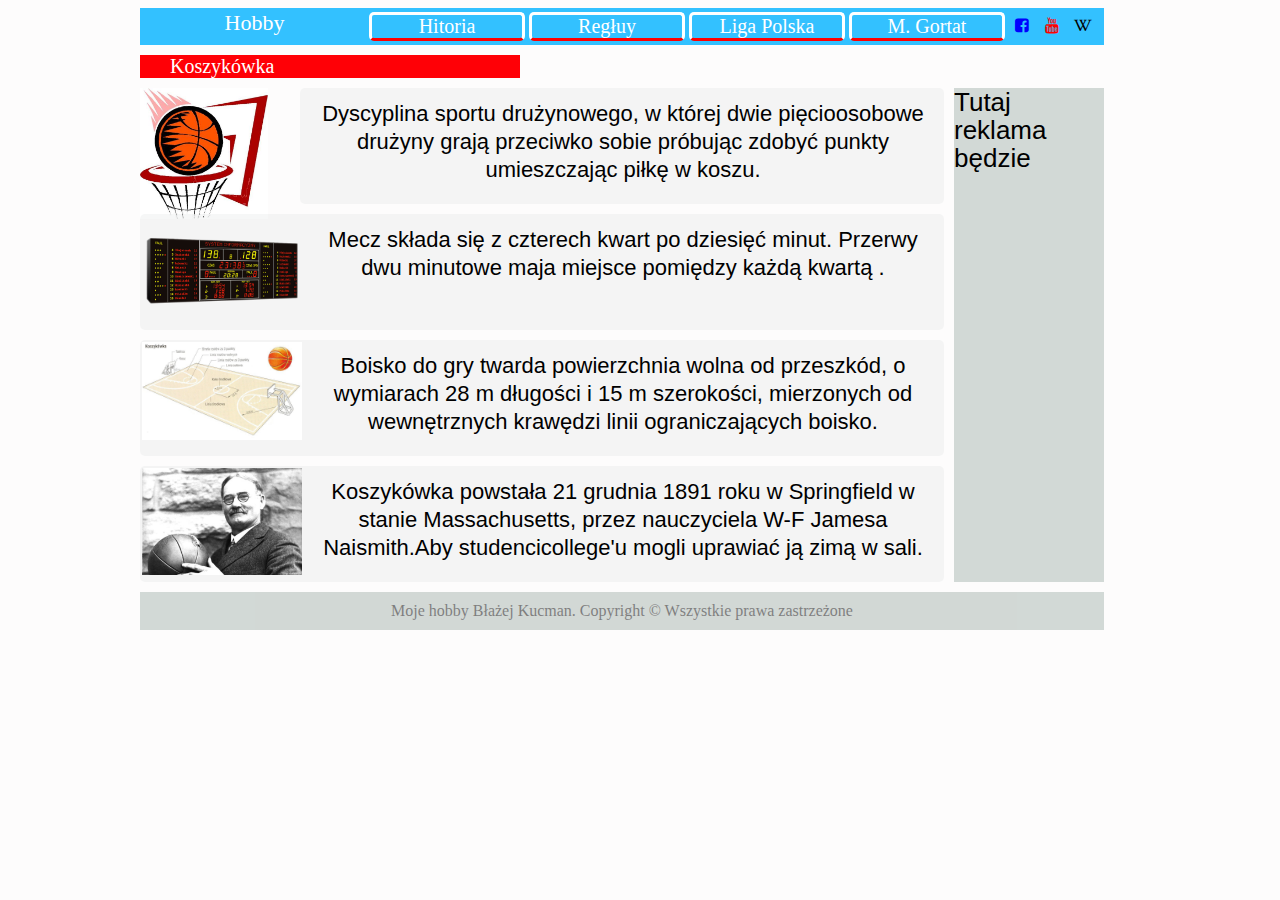
<file: index.html>
<!DOCTYPE HTML>

<html lang="pl">
<head>
	<meta charset="utf-8"/> 
	<title>Hobby</title>
	<meta name="description" content="Moje hobby to Koszykówko i po krótce przedsrawię tą dyscyplinę" />
	<meta name="keywords" content="hobby,koszykówkaa,piłka,koszykarz"/>
	<meta http-equiv="X-UA-Compatible" content="IE=edge,chrome=1"/>
	<meta name="author" content="Błażej Kucman" />
	<link rel="Shortcut icon" href="ikona.jpg">
	<link rel="stylesheet" href="style.css" type="text/css" />
	<link rel="stylesheet" href="css/fontello.css" type="text/css" />
</head>
<body>
<div class="main">
	<div class="naglowek">
		<div id="logo"><a href="index.html">Hobby</a></div>
		<div><a  href="historia.html" class="wybor15" ><p class="wybor">Hitoria</p></a></div>
		<div><a  href="reguly.html" class="wybor15" ><p class="wybor">Regłuy</p></a></div>
		<div><a  href="ligapl.html" class="wybor15" ><p class="wybor">Liga Polska</p></a></div>
		<div><a  href="gortat.html" class="wybor15" ><p class="wybor">M. Gortat</p></a></div>
		<div class="ikona"><a href="https://www.facebook.com/plksa"  target="_blank" ><i class="icon-facebook-squared"></i></a></div>
		<div class="ikona"><a href="https://www.youtube.com/watch?v=aAdioIs17LM" target="_blank" ><i class="icon-youtube"></i></a></div>
		<div class="ikona"><a href="https://pl.wikipedia.org/wiki/Koszyk%C3%B3wka" target="_blank" ><i class="icon-wikipedia"></i></a> </div>
		<div style="clear: both"></div>
	</div>
	
	<div class="pasek">Koszykówka </div>
	
	<div id="reklama">
	<div class="rektxt">Tutaj reklama będzie 
	</div>
	</div>
	
	<div id="opsiy">
	 <div class="zdjecie"><img src="kosz.jpg" width="80%" alt="Kosz"></div>
		<div id="opis">
		 
		  <div class="tekst">
			Dyscyplina sportu drużynowego, w której dwie pięcioosobowe drużyny grają przeciwko sobie próbując zdobyć punkty umieszczając piłkę w koszu.
			</div>
	
		</div>
	
		<div class="opis1">
		  <div class="zdjecie1"><img src="tab2.png" width="100%" alt="Tablica"></div>
		  <div class="tekst">
			Mecz składa się z czterech kwart po dziesięć minut.
			Przerwy dwu minutowe maja miejsce pomiędzy każdą kwartą .
			</div>
			
		</div>
	
		
		<div class="opis1">
		  <div class="zdjecie1"><img src="boisko.jpg" width="100%" alt="Boisko"></div>
		  <div class="tekst">
			Boisko do gry twarda powierzchnia wolna od przeszkód, o wymiarach 28 m długości i 15 m szerokości, mierzonych od wewnętrznych krawędzi linii ograniczających boisko.
			</div>
			
		</div>
		
		<div class="opis1">
		  <div class="zdjecie1"><img src="james1.jpg" width="100%" title="James Naismith" alt="James Naismith"></div>
		  <div class="tekst">
			Koszykówka powstała 21 grudnia 1891 roku w Springfield w stanie Massachusetts, przez nauczyciela W-F Jamesa Naismith.Aby studencicollege'u mogli uprawiać ją zimą w sali.
			</div>
		</div>

	</div>
	<div style="clear: both"></div>
	<div class="fot">
	Moje hobby Błażej Kucman. Copyright © Wszystkie prawa zastrzeżone
	</div>

</div>
</body>

</html>
</file>
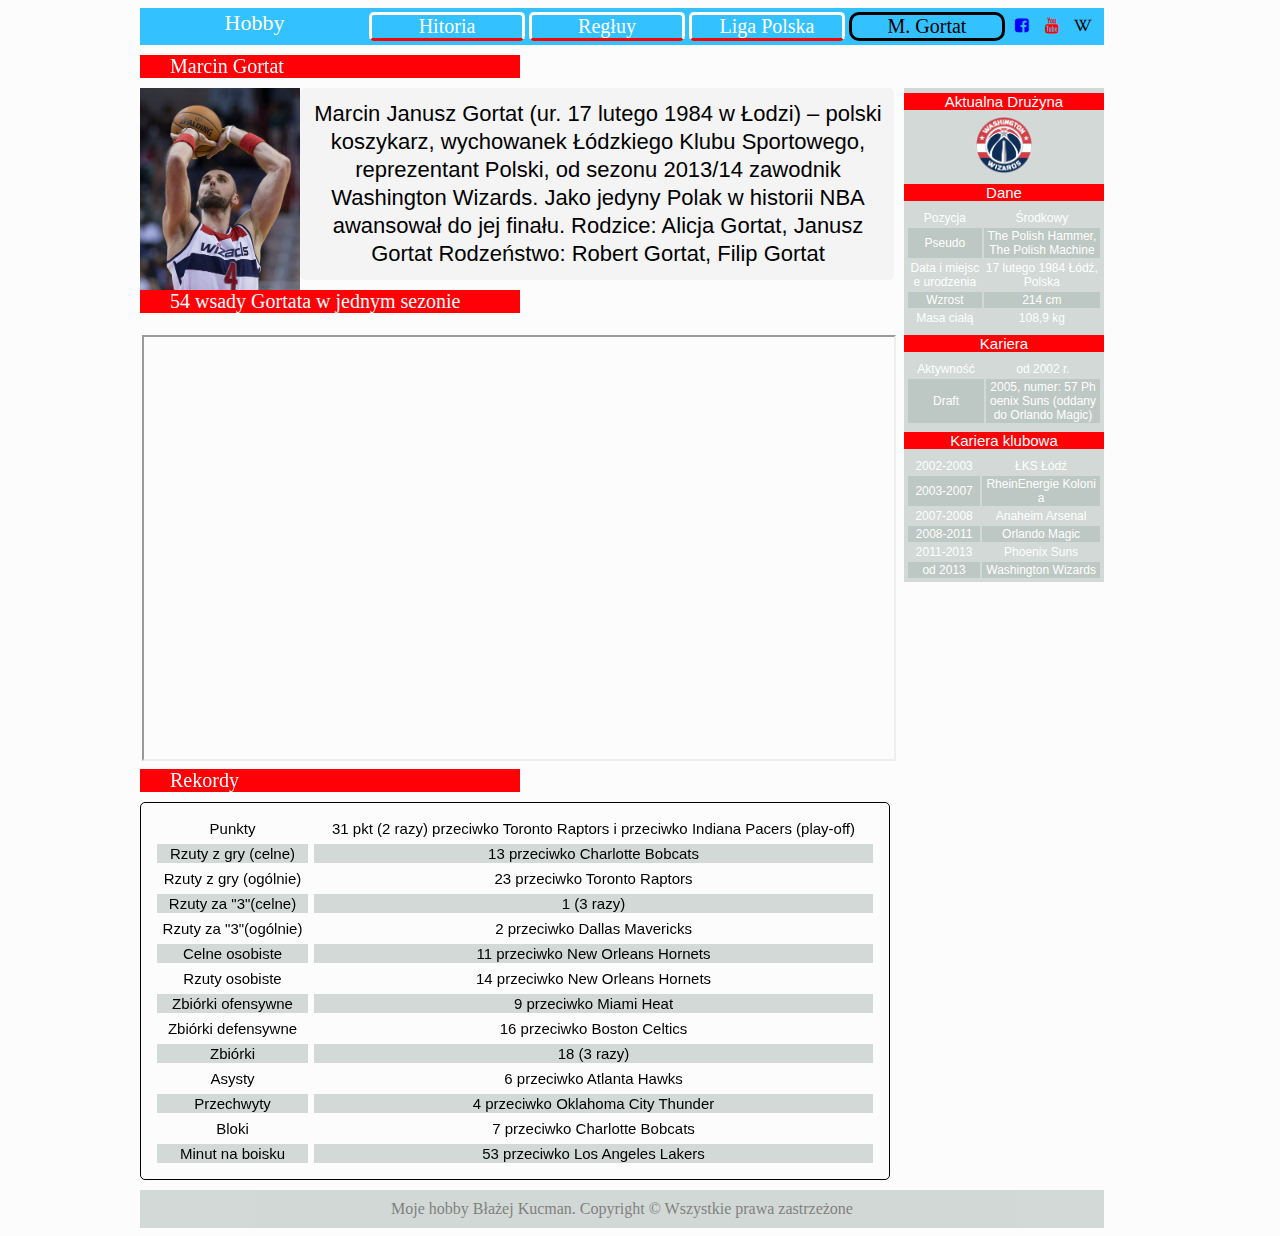
<file: gortat.html>
<!DOCTYPE HTML>

<html lang="pl">
<head>
	<meta charset="utf-8"/> 
	<title>Hobby: M.Gortat</title>
	<meta name="description" content="Moje hobby: O Marcinie Gortacie , najlepszym polskim koszykarzu" />
	<meta name="keywords" content="hobby,cos,piłka,piłkarz, Marcin Gortat , NBA "/>
	<meta http-equiv="X-UA-Compatible" content="IE=edge,chrome=1"/>
	<meta name="author" content="Błażej Kucman" />
	<link rel="Shortcut icon" href="ikona.jpg">
	<link rel="stylesheet" href="style.css" type="text/css" />
	<link rel="stylesheet" href="css/fontello.css" type="text/css" />
</head>
<body>
<div class="main">
	<div class="naglowek">
		<div id="logo"><a href="index.html">Hobby</a></div>
		<div><a  href="historia.html" class="wybor15" ><p class="wybor">Hitoria</p></a></div>
		<div><a  href="reguly.html" class="wybor15" ><p class="wybor">Regłuy</p></a></div>
		<div><a  href="ligapl.html" class="wybor15" ><p class="wybor">Liga Polska</p></a></div>
		<div><p class="przycisk">M. Gortat</p></div>
		<div class="ikona"><a href="https://www.facebook.com/plksa"  target="_blank" ><i class="icon-facebook-squared"></i></a></div>
		<div class="ikona"><a href="https://www.youtube.com/watch?v=aAdioIs17LM" target="_blank" ><i class="icon-youtube"></i></a></div>
		<div class="ikona"><a href="https://pl.wikipedia.org/wiki/Koszyk%C3%B3wka" target="_blank" ><i class="icon-wikipedia"></i></a> </div>
		<div style="clear: both"></div>
	</div>
	
	<div class="pasek">Marcin Gortat </div>
	<div id="reklamaMG">
		<div class="pasekMG">Aktualna Drużyna
		</div>
		<div  class="zdjecieMG" ><img src="wizz.png" width="30%"  title="Washington Wizards" alt="Washington Wizards"> </div>
		<div class="pasekMG">Dane</div>
		<table class="rekMG">
			<tr>
				<td>Pozycja</td>
				<td>Środkowy</td>
			</tr>
			
			<tr class="wiersz">
				<td> Pseudo </td>
				<td> The Polish Hammer, The Polish Machine  </td>
			</tr>
			
			<tr>
				<td> Data i miejsce urodzenia </td>
				<td>17 lutego 1984 Łódź, Polska</td>
			</tr>
			
			<tr class="wiersz">
				<td> Wzrost </td>
				<td>214 cm</td>
			</tr>
			
			<tr>
				<td>Masa ciałą</td>
				<td>108,9 kg</td>
			</tr>
		</table>
		<div class="pasekMG">Kariera</div>
		<table class="rekMG">
			<tr>
				<td>Aktywność</td>
				<td>od 2002 r.</td>
			</tr>
			
			<tr class="wiersz">
				<td width="40%">Draft       </td>
				<td>2005, numer: 57 Phoenix Suns (oddany do Orlando Magic)</td>
			</tr>
		</table>
		<div class="pasekMG">Kariera klubowa</div>
		<table class="rekMG">
			<tr>
				<td width="38%">2002-2003</td>
				<td>ŁKS Łódź</td>
			</tr>
			
			<tr class="wiersz">
				<td>2003-2007</td>
				<td>RheinEnergie Kolonia</td>
			</tr>
			
			<tr>
				<td>2007-2008</td>
				<td>Anaheim Arsenal</td>
			</tr>
			
			<tr class="wiersz">
				<td>2008-2011</td>
				<td>Orlando Magic</td>
			</tr>
			
			<tr>
				<td>2011-2013</td>
				<td>Phoenix Suns</td>
			</tr>
			
			<tr class="wiersz">
				<td>od 2013</td>
				<td>Washington Wizards</td>
			</tr>
				
		</table>	
		<div class="rektxt">
		</div>
		
	
	</div>
	
	<div id="opsiy">
	 <div class="zdjecie"><img src="gortat.jpg" width="100%" title="Marcin Gortat" alt="Marcin Gortat"></div>
		<div id="opisMG">
		 
		  <div class="tekstMG">
			Marcin Janusz Gortat (ur. 17 lutego 1984 w Łodzi) – polski koszykarz, wychowanek Łódzkiego Klubu Sportowego, reprezentant Polski,
			od sezonu 2013/14 zawodnik Washington Wizards. Jako jedyny Polak w historii NBA awansował do jej finału.
			Rodzice: Alicja Gortat, Janusz Gortat
			Rodzeństwo: Robert Gortat, Filip Gortat
			</div>
	
		</div>
		
		<div class="pasek1">54 wsady Gortata w jednym sezonie </div>
		<div id="opisMG1film">
		<iframe  src="https://www.youtube.com/embed/Df7YRzjrwqg"  allowfullscreen></iframe>
		</div>
		
		<div class="pasek1">Rekordy</div>
		<table id="rekordyMG">
			<tr>
				<td>Punkty</td>
				<td>31 pkt (2 razy) przeciwko Toronto Raptors i przeciwko Indiana Pacers (play-off)</td>
			</tr>
			
			<tr class="wiersz">
				<td>Rzuty z gry (celne)</td>
				<td>13 przeciwko Charlotte Bobcats</td>
			</tr>
			
			<tr>
				<td>Rzuty z gry (ogólnie)</td>
				<td>23 przeciwko Toronto Raptors</td>
			</tr>
			
			<tr class="wiersz">
				<td>Rzuty za "3"(celne)</td>
				<td>1 (3 razy)</td>
			</tr>
			
			<tr>
				<td>Rzuty za "3"(ogólnie)</td>
				<td>2 przeciwko Dallas Mavericks</td>
			</tr>
			
			<tr class="wiersz">
				<td>Celne osobiste</td>
				<td>11 przeciwko New Orleans Hornets</td>
			</tr>
			
			<tr>
				<td>Rzuty osobiste</td>
				<td>14 przeciwko New Orleans Hornets</td>
			</tr>
			
			<tr class="wiersz">
				<td>Zbiórki ofensywne</td>
				<td>9 przeciwko Miami Heat</td>
			</tr>
			
			<tr>
				<td>Zbiórki defensywne</td>
				<td>16 przeciwko Boston Celtics</td>
			</tr>
			
			<tr class="wiersz">
				<td>Zbiórki</td>
				<td>18 (3 razy)</td>
			</tr>
			
			<tr>
				<td>Asysty</td>
				<td>6 przeciwko Atlanta Hawks</td>
			</tr>
			
			<tr class="wiersz">
				<td>Przechwyty</td>
				<td>4 przeciwko Oklahoma City Thunder</td>
			</tr>
			
			<tr>
				<td>Bloki</td>
				<td>7 przeciwko Charlotte Bobcats</td>
			</tr>
			
			<tr class="wiersz">
				<td>Minut na boisku</td>
				<td>53 przeciwko Los Angeles Lakers</td>
			</tr>
			
		</table>
		
		
	</div>	
	<div style="clear: both"></div>
	<div class="fot">
	Moje hobby Błażej Kucman. Copyright © Wszystkie prawa zastrzeżone
	</div>
	
</div>	
</body>
</html>
</file>
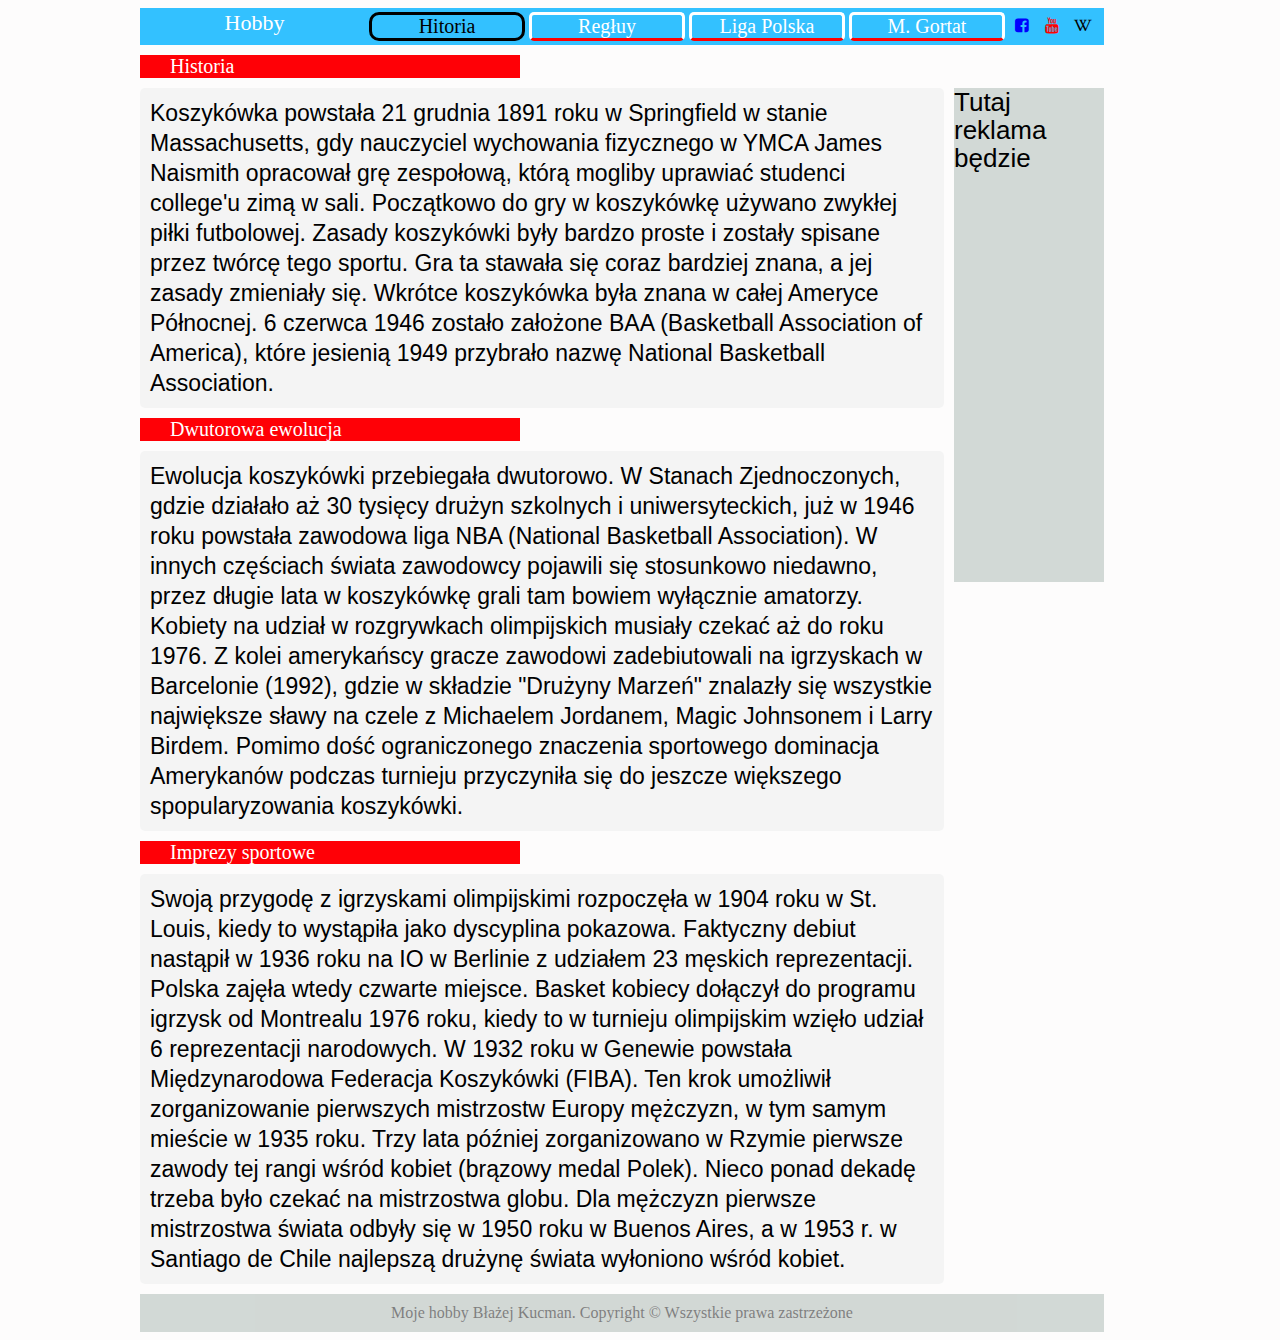
<file: historia.html>
<!DOCTYPE HTML>

<html lang="pl">
<head>
	<meta charset="utf-8"/> 
	<title>Hobby: Historia</title>
	<meta name="description" content="Moje hobby to bllvlblblblblblblb" />
	<meta name="keywords" content="hobby,cos,piłka,piłkarz"/>
	<meta http-equiv="X-UA-Compatible" content="IE=edge,chrome=1"/>
	<meta name="author" content="Błażej Kucman" />
	<link rel="Shortcut icon" href="ikona.jpg">
	<link rel="stylesheet" href="style.css" type="text/css" />
	<link rel="stylesheet" href="css/fontello.css" type="text/css" />
</head>
<body>
<div class="main">
	<div class="naglowek">
		<div id="logo"><a href="index.html">Hobby</a></div>
		<div><p class="przycisk">Hitoria</p></div>
		<div><a  href="reguly.html" class="wybor15" ><p class="wybor">Regłuy</p></a></div>
		<div><a  href="ligapl.html" class="wybor15" ><p class="wybor">Liga Polska</p></a></div>
		<div><a  href="gortat.html" class="wybor15" ><p class="wybor">M. Gortat</p></a></div>
		<div class="ikona"><a href="https://www.facebook.com/plksa"  target="_blank" ><i class="icon-facebook-squared"></i></a></div>
		<div class="ikona"><a href="https://www.youtube.com/watch?v=aAdioIs17LM" target="_blank" ><i class="icon-youtube"></i></a></div>
		<div class="ikona"><a href="https://pl.wikipedia.org/wiki/Koszyk%C3%B3wka" target="_blank" ><i class="icon-wikipedia"></i></a> </div>
		<div style="clear: both"></div>
	</div>
	<div class="pasek">Historia  </div>
	
	<div id="reklama">
	<div class="rektxt">Tutaj reklama będzie </div>
	</div>
	
	<div id="opisy">
		<div class="opishis">
			Koszykówka powstała 21 grudnia 1891 roku w Springfield w stanie Massachusetts, gdy nauczyciel wychowania 
			fizycznego w YMCA James Naismith opracował grę zespołową,
			którą mogliby uprawiać studenci college'u zimą w sali.
			Początkowo do gry w koszykówkę używano zwykłej piłki futbolowej. 
			Zasady koszykówki były bardzo proste i zostały spisane przez twórcę tego sportu. Gra ta stawała się coraz bardziej znana,
			a jej zasady zmieniały się.
			Wkrótce koszykówka była znana w całej Ameryce Północnej.
			6 czerwca 1946 zostało założone BAA (Basketball Association of America), 
			które jesienią 1949 przybrało nazwę National Basketball Association.
		</div>
			
		<div class="pasek1">Dwutorowa ewolucja </div>
		<div class="opishis">
			Ewolucja koszykówki przebiegała dwutorowo. W Stanach Zjednoczonych, gdzie działało aż 30 tysięcy drużyn szkolnych i uniwersyteckich,
			już w 1946 roku powstała zawodowa liga NBA (National Basketball Association).
			W innych częściach świata zawodowcy pojawili się stosunkowo niedawno,
			przez długie lata w koszykówkę grali tam bowiem wyłącznie amatorzy.
			Kobiety na udział w rozgrywkach olimpijskich musiały czekać aż do roku 1976.
			Z kolei amerykańscy gracze zawodowi zadebiutowali na igrzyskach w Barcelonie (1992), gdzie w składzie
			"Drużyny Marzeń" znalazły się wszystkie największe sławy na czele z Michaelem Jordanem, Magic Johnsonem i Larry Birdem.
			Pomimo dość ograniczonego znaczenia sportowego dominacja Amerykanów podczas turnieju przyczyniła się do jeszcze większego spopularyzowania koszykówki.
		</div>
		
		<div class="pasek1">Imprezy sportowe </div>
		<div class="opishis">
		Swoją przygodę z igrzyskami olimpijskimi rozpoczęła w 1904 roku w St. Louis, kiedy to wystąpiła jako dyscyplina pokazowa.
		Faktyczny debiut nastąpił w 1936 roku na IO w Berlinie z udziałem 23 męskich reprezentacji. Polska zajęła wtedy czwarte miejsce.
		Basket kobiecy dołączył do programu igrzysk od Montrealu 1976 roku, kiedy to w turnieju olimpijskim wzięło udział 6 reprezentacji narodowych. 
		W 1932 roku w Genewie powstała Międzynarodowa Federacja Koszykówki (FIBA). Ten krok umożliwił zorganizowanie pierwszych mistrzostw Europy mężczyzn,
		w tym samym mieście w 1935 roku. Trzy lata później zorganizowano w Rzymie pierwsze zawody tej rangi wśród kobiet (brązowy medal Polek).
		Nieco ponad dekadę trzeba było czekać na mistrzostwa globu.  Dla mężczyzn pierwsze mistrzostwa świata odbyły się w 1950 roku w Buenos Aires,
		a w 1953 r. w Santiago de Chile najlepszą drużynę świata wyłoniono wśród kobiet.
		
		</div>
	</div>
	<div style="clear: both"></div>
	
	<div class="fot">
	Moje hobby Błażej Kucman. Copyright © Wszystkie prawa zastrzeżone
	</div>
	
</div>


</body>
</html>
</file>
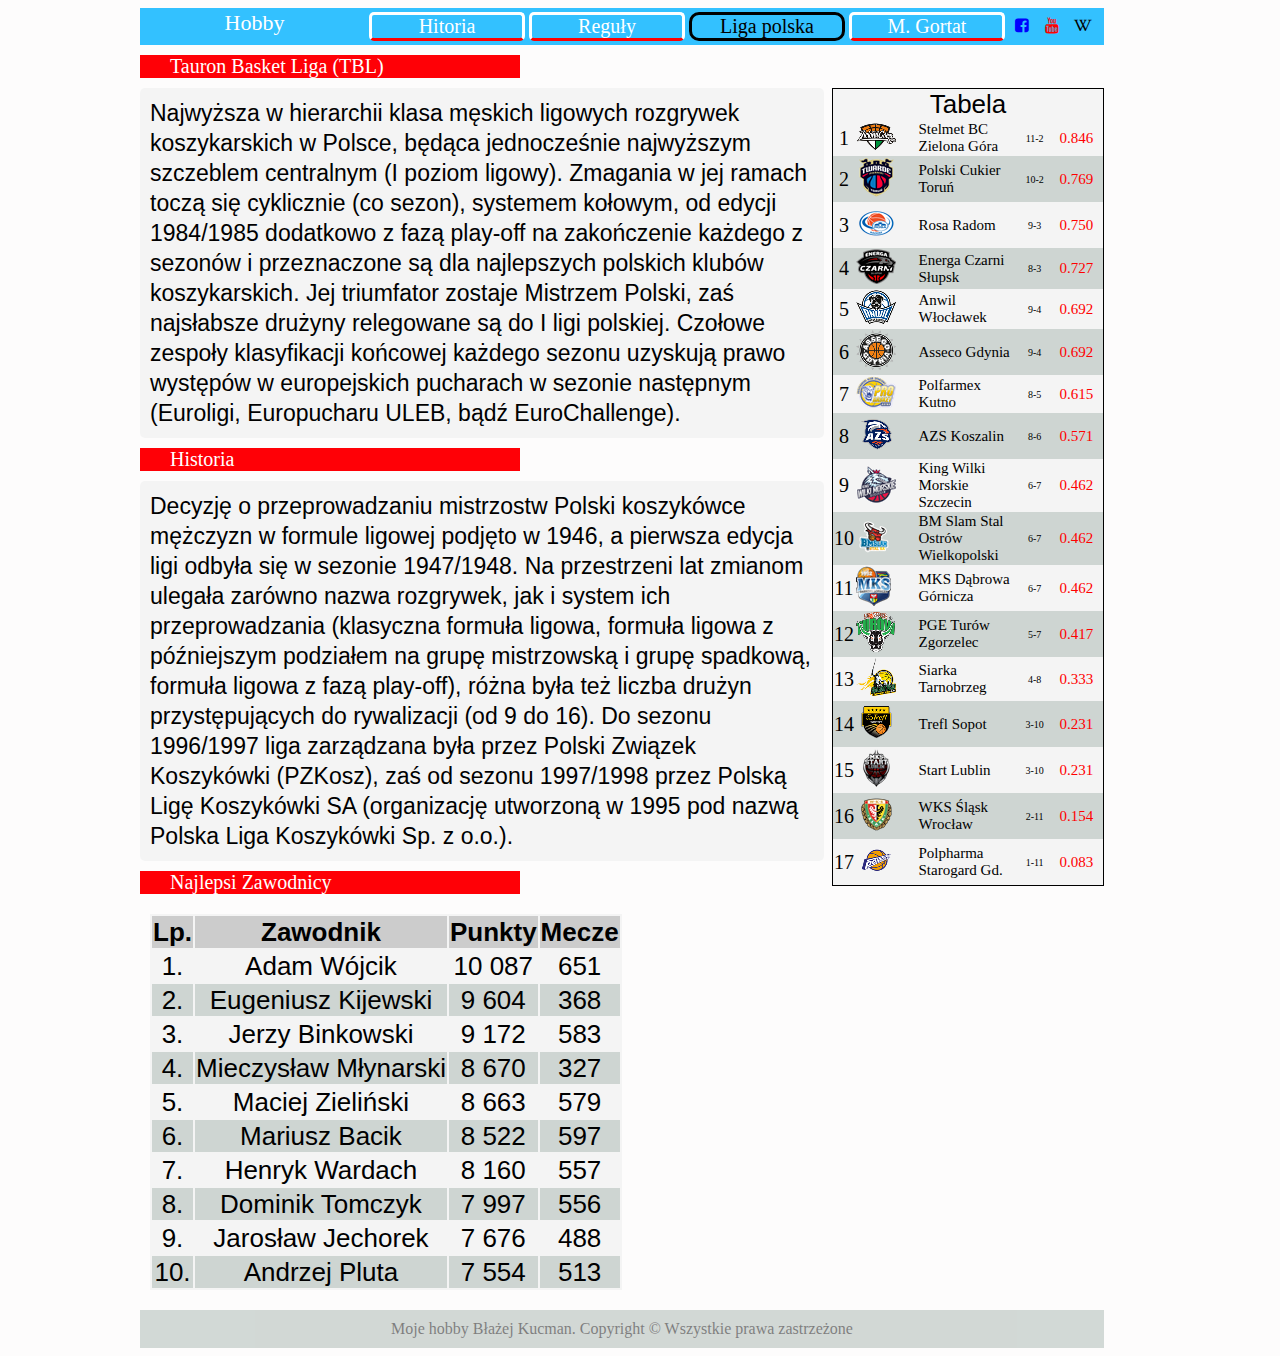
<file: ligapl.html>
<!DOCTYPE HTML>

<html lang="pl">
<head>
	<meta charset="utf-8"/> 
	<title>Hobby: Liga polska</title>
	<meta name="description" content="Moje hobby to koszykówka przedstawiona zostanie historia koszykówki , reguły i inne ciekawe rzeczy na jej temat" />
	<meta name="keywords" content="hobby,koszykówka,piłka,koszykarz,historai,regułu,Marcin Gortat,Liga polska"/>
	<meta http-equiv="X-UA-Compatible" content="IE=edge,chrome=1"/>
	<meta name="author" content="Błażej Kucman" />
	<link rel="Shortcut icon" href="ikona.jpg">
	<link rel="stylesheet" href="style.css" type="text/css" />
	<link rel="stylesheet" href="css/fontello.css" type="text/css" />
</head>
<body>
<div class="main">

	<div class="naglowek">
		<div id="logo"><a href="index.html">Hobby</a></div>
		<div><a  href="historia.html" class="wybor15" ><p class="wybor">Hitoria</p></a></div>
		<div><a  href="reguly.html" class="wybor15" ><p class="wybor">Reguły</p></a></div>
		<div><p class="przycisk">Liga polska</p></div>
		<div><a  href="gortat.html" class="wybor15" ><p class="wybor">M. Gortat</p></a></div>
		<div class="ikona"><a href="https://www.facebook.com/plksa"  target="_blank" ><i class="icon-facebook-squared"></i></a></div>
		<div class="ikona"><a href="https://www.youtube.com/watch?v=aAdioIs17LM" target="_blank" ><i class="icon-youtube"></i></a></div>
		<div class="ikona"><a href="https://pl.wikipedia.org/wiki/Koszyk%C3%B3wka" target="_blank" ><i class="icon-wikipedia"></i></a> </div>
		<div style="clear: both"></div>
	</div>
	<div style="clear: both"></div>
	<div class="pasek">Tauron Basket Liga (TBL) </div>
	<div id="tabelaligax">
	<div id="tabelaliga">
		<div class="tabtxt">Tabela</div>
		<table class="tabpol">
			
			
			
			<tr>
			<td class="lp">1</td>
			<td class="zddr"><img src="1.png" alt="Stelmet BC Zielona Góra"></td>
			<td class="druzyna">Stelmet BC Zielona Góra</td>
			<td class="stos">11-2</td>
			<td class="ratio">0.846</td>
			</tr>
			
			<tr class="wiersz">
			<td class="lp">2</td>
			<td class="zddr"><img src="2.png" alt="Polski Cukier Toruń"></td>
			<td class="druzyna">Polski Cukier Toruń</td>
			<td class="stos">10-2</td>
			<td class="ratio">0.769</td>
			</tr>
			
			<tr>
			<td class="lp">3</td>
			<td class="zddr"><img src="3.png" alt="Rosa Radom"></td>
			<td class="druzyna">Rosa Radom</td>
			<td class="stos">9-3</td>
			<td class="ratio">0.750</td>
			</tr>
			
			<tr class="wiersz">
			<td class="lp">4</td>
			<td class="zddr"><img src="4.png" alt="Energa Czarni Słupsk"></td>
			<td class="druzyna">Energa Czarni Słupsk</td>
			<td class="stos">8-3</td>
			<td class="ratio">0.727</td>
			</tr>
			
			<tr>
			<td class="lp">5</td>
			<td class="zddr"><img src="5.png" alt="Anwil Włocławek"></td>
			<td class="druzyna">Anwil Włocławek</td>
			<td class="stos">9-4</td>
			<td class="ratio">0.692</td>
			</tr>
			
			<tr class="wiersz">
			<td class="lp">6</td>
			<td class="zddr"><img src="6.png" alt="Asseco Gdynia"></td>
			<td class="druzyna">Asseco Gdynia</td>
			<td class="stos">9-4</td>
			<td class="ratio">0.692</td>
			</tr>
			
			<tr>
			<td class="lp">7</td>
			<td class="zddr"><img src="7.png" alt="Polfarmex Kutno"></td>
			<td class="druzyna">Polfarmex Kutno</td>
			<td class="stos">8-5</td>
			<td class="ratio">0.615</td>
			</tr>
			
			<tr class="wiersz">
			<td class="lp">8</td>
			<td class="zddr"><img src="8.png" alt="AZS Koszalin"></td>
			<td class="druzyna">AZS Koszalin</td>
			<td class="stos">8-6</td>
			<td class="ratio">0.571</td>
			</tr>
			
			<tr>
			<td class="lp">9</td>
			<td class="zddr"><img src="9.png" alt="King Wilki Morskie Szczecin"></td>
			<td class="druzyna">King Wilki Morskie Szczecin</td>
			<td class="stos">6-7</td>
			<td class="ratio">0.462</td>
			</tr>
			
			<tr class="wiersz">
			<td class="lp">10</td>
			<td class="zddr"><img src="10.png" alt="BM Slam Stal Ostrów Wielkopolski"></td>
			<td class="druzyna">BM Slam Stal Ostrów Wielkopolski</td>
			<td class="stos">6-7</td>
			<td class="ratio">0.462</td>
			</tr>
			
			<tr>
			<td class="lp">11</td>
			<td class="zddr"><img src="11.png" alt="MKS Dąbrowa Górnicza"></td>
			<td class="druzyna">MKS Dąbrowa Górnicza</td>
			<td class="stos">6-7</td>
			<td class="ratio">0.462</td>
			</tr>
			
			<tr class="wiersz">
			<td class="lp">12</td>
			<td class="zddr"><img src="12.png" alt="PGE Turów Zgorzelec"></td>
			<td class="druzyna">PGE Turów Zgorzelec</td>
			<td class="stos">5-7</td>
			<td class="ratio">0.417</td>
			</tr>
			
			<tr>
			<td class="lp">13</td>
			<td class="zddr"><img src="13.png" alt="Siarka Tarnobrzeg"></td>
			<td class="druzyna">Siarka Tarnobrzeg</td>
			<td class="stos">4-8</td>
			<td class="ratio">0.333</td>
			</tr>
			
			<tr class="wiersz">
			<td class="lp">14</td>
			<td class="zddr"><img src="14.png" alt="Trefl Sopot"></td>
			<td class="druzyna">Trefl Sopot</td>
			<td class="stos">3-10</td>
			<td class="ratio">0.231</td>
			</tr>
			
			<tr>
			<td class="lp">15</td>
			<td class="zddr"><img src="15.png" alt="Start Lublin"></td>
			<td class="druzyna">Start Lublin</td>
			<td class="stos">3-10</td>
			<td class="ratio">0.231</td>
			</tr>
			
			<tr class="wiersz">
			<td class="lp">16</td>
			<td class="zddr"><img src="16.png" alt="WKS Śląsk Wrocław"></td>
			<td class="druzyna">WKS Śląsk Wrocław</td>
			<td class="stos">2-11</td>
			<td class="ratio">0.154</td>
			</tr>
			
			<tr>
			<td class="lp">17</td>
			<td class="zddr"><img src="17.png" alt="Polpharma Starogard Gd."></td>
			<td class="druzyna">Polpharma Starogard Gd.</td>
			<td class="stos">1-11</td>
			<td class="ratio">0.083</td>
			</tr>
		
		</table>
	</div>
	</div>
	
	<div id="opisyliga">
		<div class="opisliga">
			Najwyższa w hierarchii klasa męskich ligowych rozgrywek koszykarskich w Polsce, będąca jednocześnie
			najwyższym szczeblem centralnym (I poziom ligowy). Zmagania w jej ramach toczą się cyklicznie (co sezon),
			systemem kołowym, od edycji 1984/1985 dodatkowo z fazą play-off na zakończenie każdego z sezonów i przeznaczone 
			są dla najlepszych polskich klubów koszykarskich. Jej triumfator zostaje Mistrzem Polski, zaś najsłabsze 
			drużyny relegowane są do I ligi polskiej. Czołowe zespoły klasyfikacji końcowej każdego sezonu uzyskują 
			prawo występów w europejskich pucharach w sezonie następnym (Euroligi, Europucharu ULEB, bądź EuroChallenge).
		
		</div>
		<div> </div>
		
		<div class="pasek1">Historia </div>
		<div> </div>
		<div class="opisliga">
		Decyzję o przeprowadzaniu mistrzostw Polski koszykówce mężczyzn w formule ligowej podjęto w 1946, a pierwsza edycja ligi
		odbyła się w sezonie 1947/1948. Na przestrzeni lat zmianom ulegała zarówno nazwa rozgrywek, jak i system ich przeprowadzania
		(klasyczna formuła ligowa, formuła ligowa z późniejszym podziałem na grupę mistrzowską i grupę spadkową, formuła ligowa
		z fazą play-off), różna była też liczba drużyn przystępujących do rywalizacji (od 9 do 16). Do sezonu 1996/1997 liga zarządzana
		była przez Polski Związek Koszykówki (PZKosz), zaś od sezonu 1997/1998 przez Polską Ligę Koszykówki SA (organizację
		utworzoną w 1995 pod nazwą Polska Liga Koszykówki Sp. z o.o.).
		</div>
		<div> </div>
		<div class="pasek1">Najlepsi Zawodnicy </div>
		<div> </div>
		<div id="opisliga1">
		
			<table id="tabnaj">
				<tr bgcolor="#CCCCCC">
					<th class="tabtxt">Lp.</th>
					<th class="tabtxt">Zawodnik</th>
					<th class="tabtxt">Punkty</th>
					<th class="tabtxt">Mecze</th>
				</tr>
				
				<tr>
					<td class="tabtxt">1.</td>
					<td class="tabtxt">Adam Wójcik</td>
					<td class="tabtxt">10 087</td>
					<td class="tabtxt">651</td>
				</tr>
				
				<tr class="wiersz">
					<td class="tabtxt">2.</td>
					<td class="tabtxt">Eugeniusz Kijewski</td>
					<td class="tabtxt">9 604</td>
					<td class="tabtxt">368</td>
				</tr>
				
				<tr>
					<td class="tabtxt">3.</td>
					<td class="tabtxt">Jerzy Binkowski</td>
					<td class="tabtxt">9 172</td>
					<td class="tabtxt">583</td>
				</tr>
				
				<tr class="wiersz">
					<td class="tabtxt">4.</td>
					<td class="tabtxt">Mieczysław Młynarski</td>
					<td class="tabtxt">8 670</td>
					<td class="tabtxt">327</td>
				</tr>
				
				<tr>
					<td class="tabtxt">5.</td>
					<td class="tabtxt">Maciej Zieliński</td>
					<td class="tabtxt">8 663</td>
					<td class="tabtxt">579</td>
				</tr>
				
				<tr class="wiersz">
					<td class="tabtxt">6.</td>
					<td class="tabtxt">Mariusz Bacik</td>
					<td class="tabtxt">8 522</td>
					<td class="tabtxt">597</td>
				</tr>
				
				<tr>
					<td class="tabtxt">7.</td>
					<td class="tabtxt">Henryk Wardach</td>
					<td class="tabtxt">8 160</td>
					<td class="tabtxt">557</td>
				</tr>
				
				<tr class="wiersz">
					<td class="tabtxt">8.</td>
					<td class="tabtxt">Dominik Tomczyk</td>
					<td class="tabtxt">7 997</td>
					<td class="tabtxt">556</td>
				</tr>
				
				<tr>
					<td class="tabtxt">9.</td>
					<td class="tabtxt">Jarosław Jechorek</td>
					<td class="tabtxt">7 676</td>
					<td class="tabtxt">488</td>
				</tr>
				
				<tr class="wiersz">
					<td class="tabtxt">10.</td>
					<td class="tabtxt">Andrzej Pluta</td>
					<td class="tabtxt">7 554</td>
					<td class="tabtxt">513</td>
				</tr>
			</table>
		
		
		</div>
		
	
	</div>
	
	<div style="clear: both"></div>
	<div class="fot">
	Moje hobby Błażej Kucman. Copyright © Wszystkie prawa zastrzeżone
	</div>
</div>
</body>
</html>
</file>
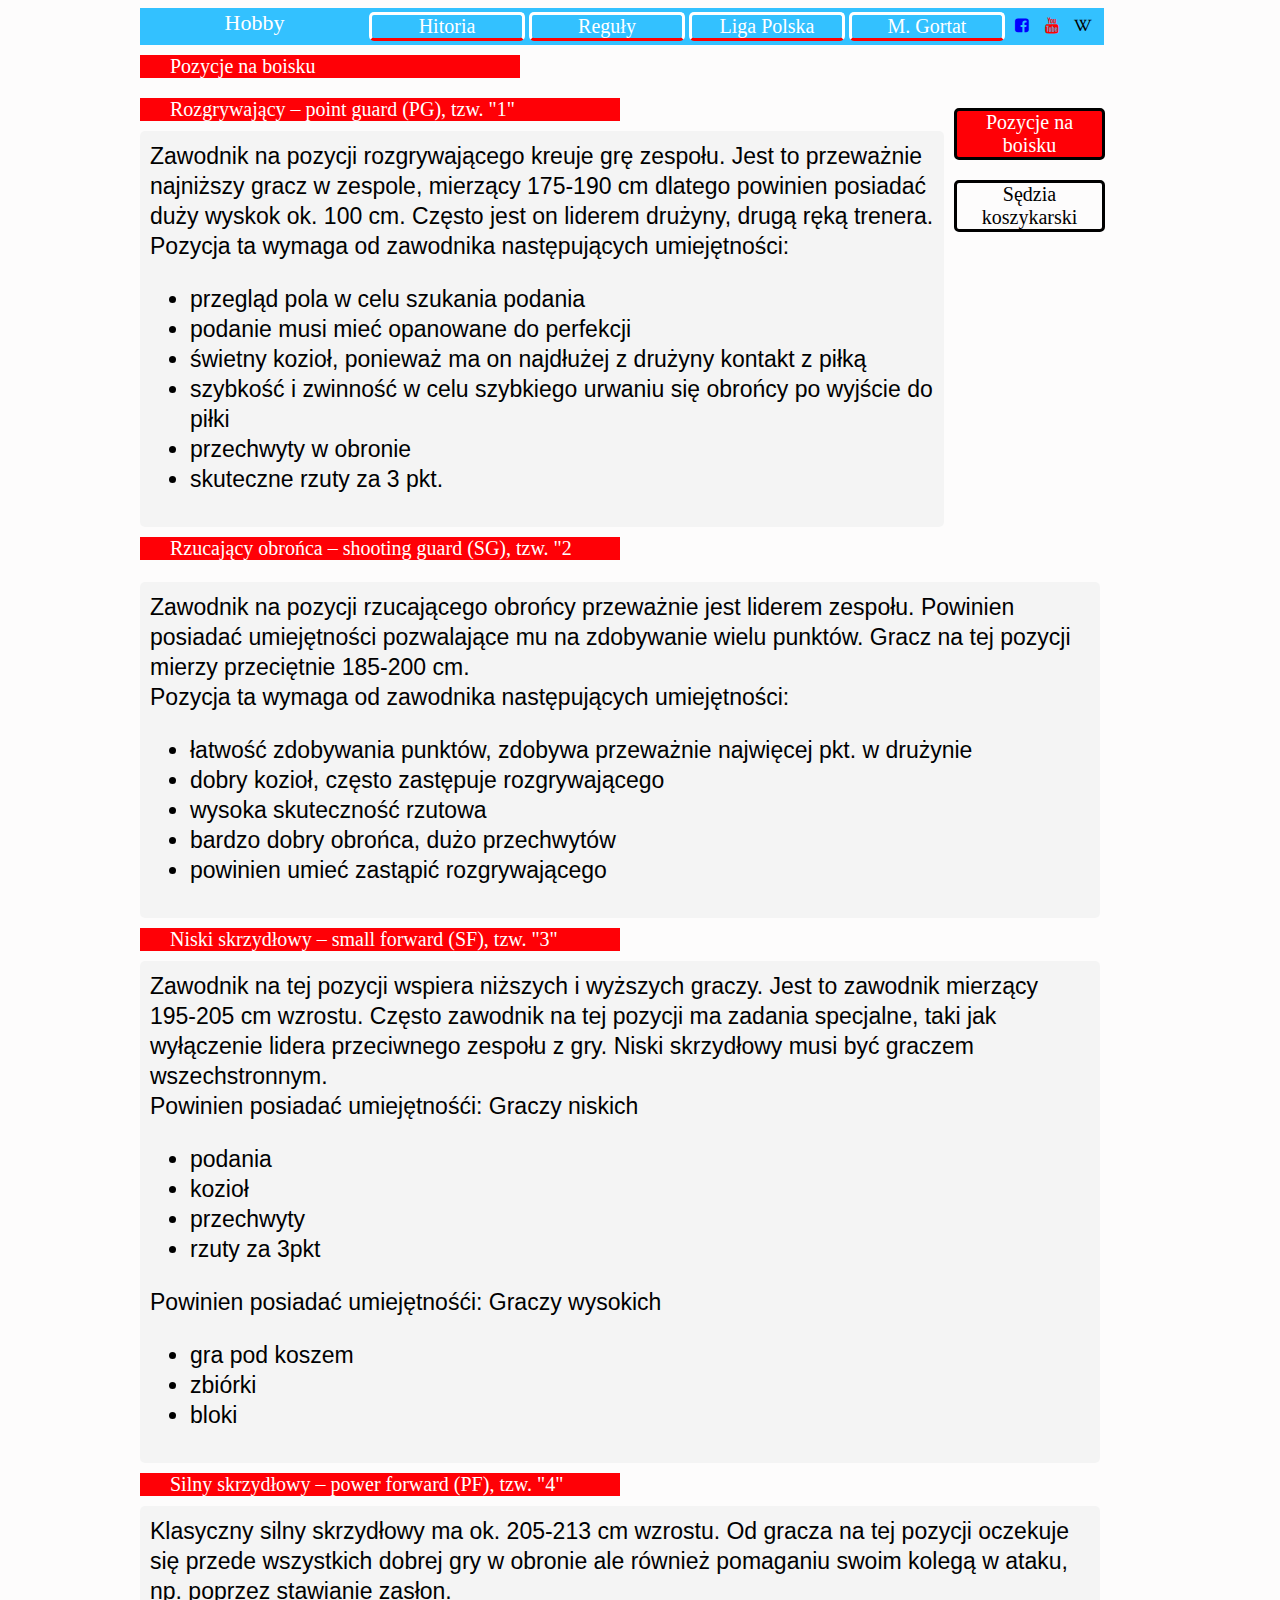
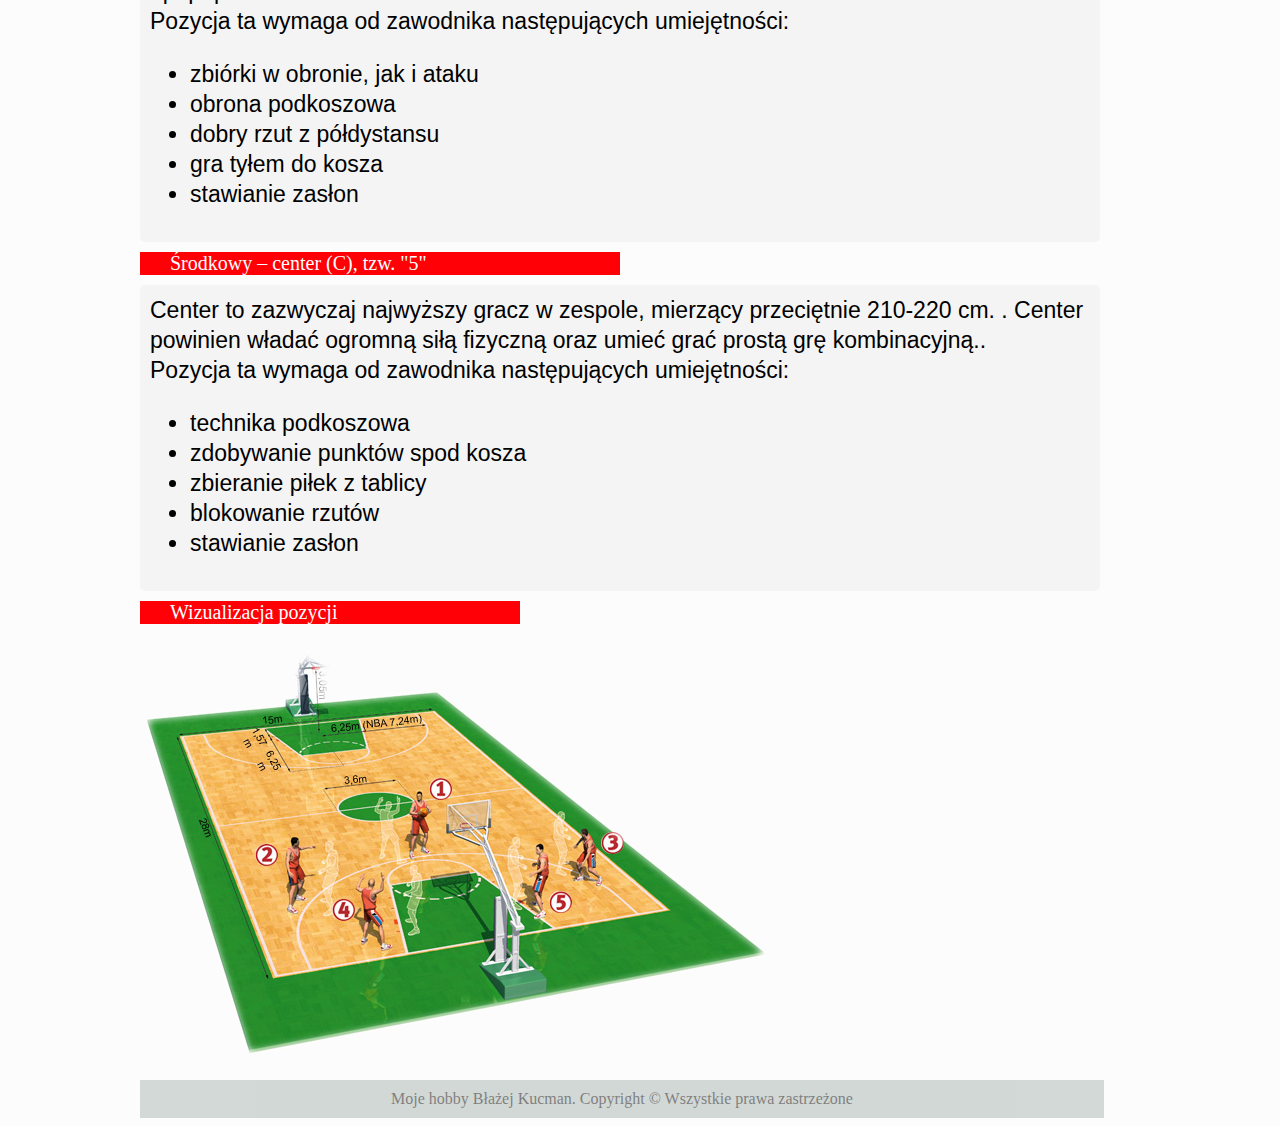
<file: pozycje.html>
<!DOCTYPE HTML>

<html lang="pl">
<head>
	<meta charset="utf-8"/> 
	<title>Hobby: Reguły - Pozycje na boisku</title>
	<meta name="description" content="Moje hobby to koszykówka . Przedstawiam pozycje na boisku" />
	<meta name="keywords" content="hobby,koszykówka,piłka,koszykarz,historai,regułu,Marcin Gortat,Liga polska, pozycje na boisku "/>
	<meta http-equiv="X-UA-Compatible" content="IE=edge,chrome=1"/>
	<meta name="author" content="Błażej Kucman" />
	<link rel="Shortcut icon" href="ikona.jpg">
	<link rel="stylesheet" href="style.css" type="text/css" />
	<link rel="stylesheet" href="css/fontello.css" type="text/css" />
</head>
<body>
<div class="main">
	<div class="naglowek">
		<div id="logo"><a href="index.html">Hobby</a></div>
		<div><a  href="historia.html" class="wybor15" ><p class="wybor">Hitoria</p></a></div>
		<div><a  href="reguly.html" class="wybor15" ><p class="wybor">Reguły</p></a></div>
		<div><a  href="ligapl.html" class="wybor15" ><p class="wybor">Liga Polska</p></a></div>
		<div><a  href="gortat.html" class="wybor15" ><p class="wybor">M. Gortat</p></a></div>
		<div class="ikona"><a href="https://www.facebook.com/plksa"  target="_blank" ><i class="icon-facebook-squared"></i></a></div>
		<div class="ikona"><a href="https://www.youtube.com/watch?v=aAdioIs17LM" target="_blank" ><i class="icon-youtube"></i></a></div>
		<div class="ikona"><a href="https://pl.wikipedia.org/wiki/Koszyk%C3%B3wka" target="_blank" ><i class="icon-wikipedia"></i></a> </div>
		<div style="clear: both"></div>
	</div>

	<div class="pasek">Pozycje na boisku </div>
	
	
	
		<div id="reklamaREG">
		<div><p class="przyciskREG">Pozycje na boisku</p></div>
		
		<div><a  href="sedzia.html" class="wybor15" ><p class="przyreg">Sędzia koszykarski </p></a></div>
		
		
		</div>
		
	<div id="opisy">
	<div class="pasek1poz">Rozgrywający – point guard (PG), tzw. "1" </div>
		<div class="opishis">
		Zawodnik na pozycji rozgrywającego kreuje grę zespołu. Jest to przeważnie najniższy gracz w   zespole,
		mierzący 175-190 cm dlatego powinien posiadać duży wyskok ok. 100 cm. Często jest on
		liderem drużyny, drugą ręką trenera.
			<div>Pozycja ta wymaga od zawodnika następujących umiejętności:
				<ul class="lispoz">
					<li class="lispoz" >przegląd pola w celu szukania podania</li>
					<li class="lispoz">podanie musi mieć opanowane do perfekcji</li>
					<li class="lispoz" >świetny kozioł, ponieważ ma on najdłużej z drużyny kontakt z piłką</li>
					<li class="lispoz">szybkość i zwinność w celu szybkiego urwaniu się obrońcy po wyjście do piłki</li>
					<li class="lispoz">przechwyty w obronie</li>
					<li class="lispoz">skuteczne rzuty za 3 pkt.</li>
				</ul>
			</div>
		</div>
		
		<div class="pasek1poz">Rzucający obrońca – shooting guard (SG), tzw. "2</div>
		<div class="opishis11">
		Zawodnik na pozycji rzucającego obrońcy przeważnie jest liderem zespołu. Powinien posiadać umiejętności
		pozwalające mu na zdobywanie wielu punktów. Gracz na tej pozycji mierzy przeciętnie 185-200 cm.
			<div>Pozycja ta wymaga od zawodnika następujących umiejętności:
			
				<ul class="lispoz">
					<li class="lispoz" >łatwość zdobywania punktów, zdobywa przeważnie najwięcej pkt. w drużynie</li>
					<li class="lispoz">dobry kozioł, często zastępuje rozgrywającego</li>
					<li class="lispoz" >wysoka skuteczność rzutowa</li>
					<li class="lispoz">bardzo dobry obrońca, dużo przechwytów</li>
					<li class="lispoz">powinien umieć zastąpić rozgrywającego</li>
				</ul>
			</div>
		</div>
		
		<div class="pasek1poz">Niski skrzydłowy – small forward (SF), tzw. "3"</div>
		<div class="opishis11">
		Zawodnik na tej pozycji wspiera niższych i wyższych graczy. Jest to zawodnik mierzący 
		195-205 cm wzrostu. Często zawodnik na tej pozycji ma zadania specjalne, taki jak wyłączenie lidera 
		przeciwnego zespołu z gry. Niski skrzydłowy musi być graczem wszechstronnym.
			<div>Powinien posiadać umiejętnośći: Graczy niskich
			
				<ul class="lispoz">
					<li class="lispoz" >podania</li>
					<li class="lispoz">kozioł</li>
					<li class="lispoz" >przechwyty</li>
					<li class="lispoz">rzuty za 3pkt</li>
				</ul>
			</div>
			<div>Powinien posiadać umiejętnośći: Graczy wysokich
			
				<ul class="lispoz">
					<li class="lispoz" >gra pod koszem</li>
					<li class="lispoz">zbiórki</li>
					<li class="lispoz" >bloki</li>
				</ul>
			</div>
		</div>
		
		<div class="pasek1poz">Silny skrzydłowy – power forward (PF), tzw. "4"</div>
		<div class="opishis11">
		Klasyczny silny skrzydłowy ma ok. 205-213 cm wzrostu. Od gracza na tej pozycji oczekuje się przede wszystkich dobrej 
		gry w obronie ale również pomaganiu swoim kolegą w ataku, np. poprzez stawianie zasłon.
			<div>Pozycja ta wymaga od zawodnika następujących umiejętności:
				<ul class="lispoz">
					<li class="lispoz">zbiórki w obronie,  jak i ataku</li>
					<li class="lispoz">obrona podkoszowa</li>
					<li class="lispoz">dobry rzut z półdystansu</li>
					<li class="lispoz">gra tyłem do kosza</li>
					<li class="lispoz">stawianie zasłon</li>
				</ul>
			</div>
		</div>
		
		<div class="pasek1poz">Środkowy – center (C), tzw. "5" </div>
		<div class="opishis11">
		Center to zazwyczaj najwyższy gracz w zespole, mierzący przeciętnie 210-220 cm. . Center powinien władać ogromną siłą fizyczną oraz umieć grać prostą grę kombinacyjną..
			<div>Pozycja ta wymaga od zawodnika następujących umiejętności:
				<ul class="lispoz">
					<li class="lispoz">technika podkoszowa</li>
					<li class="lispoz">zdobywanie punktów spod kosza</li>
					<li class="lispoz">zbieranie piłek z tablicy</li>
					<li class="lispoz">blokowanie rzutów</li>
					<li class="lispoz">stawianie zasłon</li>
				</ul>
			</div>
		</div>
		<div class="pasek1">Wizualizacja pozycji </div>
		<div id="opisMG1film">
		<img src="poz.png" alt="Pozycje">
		</div>
		
		
	</div>
	<div style="clear: both"></div>
	<div class="fot">
	Moje hobby Błażej Kucman. Copyright © Wszystkie prawa zastrzeżone
	</div>	
</div>
</body>
</html>
</file>
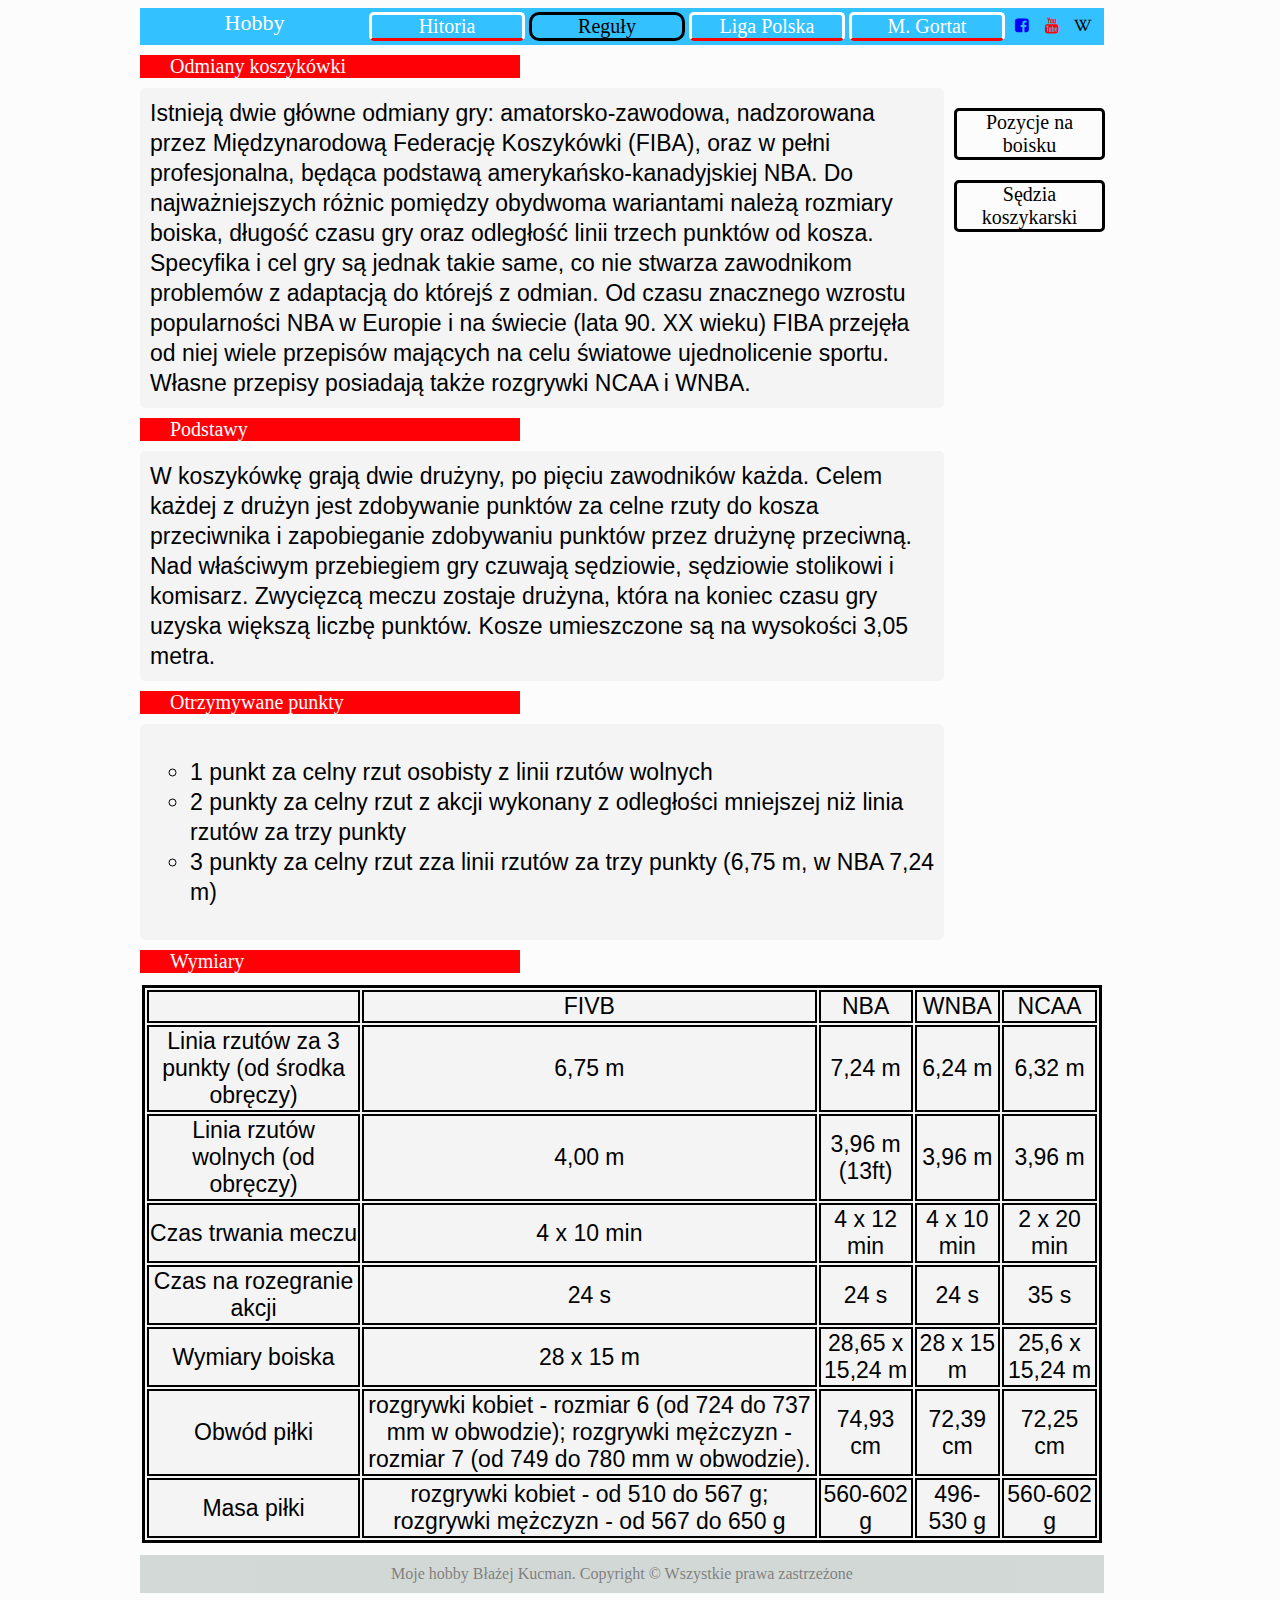
<file: reguly.html>
<!DOCTYPE HTML>

<html lang="pl">
<head>
	<meta charset="utf-8"/> 
	<title>Hobby: Reguły</title>
	<meta name="description" content="Moje hobby to koszykówka przedstawiona zostanie historia koszykówki , reguły i inne ciekawe rzeczy na jej temat" />
	<meta name="keywords" content="hobby,koszykówka,piłka,koszykarz,historai,regułu,Marcin Gortat,Liga polska"/>
	<meta http-equiv="X-UA-Compatible" content="IE=edge,chrome=1"/>
	<meta name="author" content="Błażej Kucman" />
	<link rel="Shortcut icon" href="ikona.jpg">
	<link rel="stylesheet" href="style.css" type="text/css" />
	<link rel="stylesheet" href="css/fontello.css" type="text/css" />
</head>
<body>
<div class="main">
	<div class="naglowek">
		<div id="logo"><a href="index.html">Hobby</a></div>
		<div><a  href="historia.html" class="wybor15" ><p class="wybor">Hitoria</p></a></div>
		<div><p class="przycisk">Reguły</p></div>
		<div><a  href="ligapl.html" class="wybor15" ><p class="wybor">Liga Polska</p></a></div>
		<div><a  href="gortat.html" class="wybor15" ><p class="wybor">M. Gortat</p></a></div>
		<div class="ikona"><a href="https://www.facebook.com/plksa"  target="_blank" ><i class="icon-facebook-squared"></i></a></div>
		<div class="ikona"><a href="https://www.youtube.com/watch?v=aAdioIs17LM" target="_blank" ><i class="icon-youtube"></i></a></div>
		<div class="ikona"><a href="https://pl.wikipedia.org/wiki/Koszyk%C3%B3wka" target="_blank" ><i class="icon-wikipedia"></i></a> </div>
		<div style="clear: both"></div>
	</div>

	
	<div class="pasek">Odmiany koszykówki  </div>
	
	
		<div id="reklamaREG">
		<div><a  href="pozycje.html" class="wybor15" ><p class="przyreg">Pozycje na boisku</p></a></div>
		
		<div><a  href="sedzia.html" class="wybor15" ><p class="przyreg">Sędzia koszykarski </p></a></div>
		
		
		</div>
		
	
		
	
	<div id="opisy">
		<div class="opishis">
		Istnieją dwie główne odmiany gry: amatorsko-zawodowa, nadzorowana przez Międzynarodową Federację Koszykówki (FIBA),
		oraz w pełni profesjonalna, będąca podstawą amerykańsko-kanadyjskiej NBA. Do najważniejszych różnic pomiędzy obydwoma 
		wariantami należą rozmiary boiska, długość czasu gry oraz odległość linii trzech punktów od kosza. Specyfika i cel gry
		są jednak takie same, co nie stwarza zawodnikom problemów z adaptacją do którejś z odmian. Od czasu znacznego wzrostu
		popularności NBA w Europie i na świecie (lata 90. XX wieku) FIBA przejęła od niej wiele przepisów mających na celu światowe
		ujednolicenie sportu. Własne przepisy posiadają także rozgrywki NCAA i WNBA.
		</div>
		
		<div class="pasek1">Podstawy </div>
		<div class="opishis">
		W koszykówkę grają dwie drużyny, po pięciu zawodników każda. Celem każdej z drużyn jest zdobywanie punktów za celne rzuty 
		do kosza przeciwnika i zapobieganie zdobywaniu punktów przez drużynę przeciwną. Nad właściwym przebiegiem gry czuwają sędziowie,
		sędziowie stolikowi i komisarz. Zwycięzcą meczu zostaje drużyna, która na koniec czasu gry uzyska większą liczbę punktów.
		Kosze umieszczone są na wysokości 3,05 metra.
		</div>
		
		<div class="pasek1">Otrzymywane punkty </div>
		<div class="opislista">
			<ul>
			<li>1 punkt za celny rzut osobisty z linii rzutów wolnych</li>
			<li>2 punkty za celny rzut z akcji wykonany z odległości mniejszej niż linia rzutów za trzy punkty</li>
			<li>3 punkty za celny rzut zza linii rzutów za trzy punkty (6,75 m, w NBA 7,24 m)</li>
			</ul>
		</div>
		
		
	</div>
	<div style="clear: both"></div>
	<div class="pasek1">Wymiary </div>
	<div style="clear: both"></div>
	
	<div id="tab">
		<table id="tabela">
		<tbody>
			<tr >
				<td class="tabobr"></td>
				<td class="tabobr">FIVB</td> 
				<td class="tabobr">NBA</td> 
				<td class="tabobr">WNBA</td> 
				<td class="tabobr">NCAA</td>
			</tr>
			
			<tr >
				<td class="tabobr">Linia rzutów za 3 punkty (od środka obręczy)</td>
				<td class="tabobr">6,75 m</td>
				<td class="tabobr">7,24 m</td>
				<td class="tabobr">6,24 m</td> 
				<td class="tabobr">6,32 m</td>
			</tr>
			
			<tr >
				<td class="tabobr">Linia rzutów wolnych (od obręczy)</td>
				<td class="tabobr">4,00 m</td>
				<td class="tabobr">3,96 m (13ft)</td>
				<td class="tabobr">3,96 m</td> 
				<td class="tabobr">3,96 m</td>
			</tr>
			
			<tr >
				<td class="tabobr">Czas trwania meczu</td>
				<td class="tabobr">4 x 10 min</td>
				<td class="tabobr">4 x 12 min</td>
				<td class="tabobr">4 x 10 min</td> 
				<td class="tabobr">2 x 20 min</td>
			</tr>
			
			<tr >
				<td class="tabobr">Czas na rozegranie akcji</td>
				<td class="tabobr">24 s</td>
				<td class="tabobr">24 s</td>
				<td class="tabobr">24 s</td> 
				<td class="tabobr">35 s</td>
			</tr>
			
			<tr>
				<td class="tabobr">Wymiary boiska</td>
				<td class="tabobr">28 x 15 m</td>
				<td class="tabobr">28,65 x 15,24 m</td>
				<td class="tabobr">28 x 15 m</td> 
				<td class="tabobr">25,6 x 15,24 m</td>
			</tr>
			
			<tr>
				<td class="tabobr">Obwód piłki</td>
				<td class="tabobr">rozgrywki kobiet - rozmiar 6 (od 724 do 737 mm w obwodzie); rozgrywki mężczyzn - rozmiar 7 (od 749 do 780 mm w obwodzie).</td>
				<td class="tabobr">74,93 cm</td>
				<td class="tabobr">	72,39 cm</td> 
				<td class="tabobr">	72,25 cm</td>
			</tr>
			
			<tr>
				<td class="tabobr">Masa piłki</td>
				<td class="tabobr">	rozgrywki kobiet - od 510 do 567 g; rozgrywki mężczyzn - od 567 do 650 g</td>
				<td class="tabobr">560-602 g</td>
				<td class="tabobr">	496-530 g</td> 
				<td class="tabobr">560-602 g</td>
			</tr>
			
		
		
		</tbody>
		</table>
	
	
	</div>
	
	
	
	
	<div class="fot">
	Moje hobby Błażej Kucman. Copyright © Wszystkie prawa zastrzeżone
	</div>
</div>
</body>
</html>
</file>
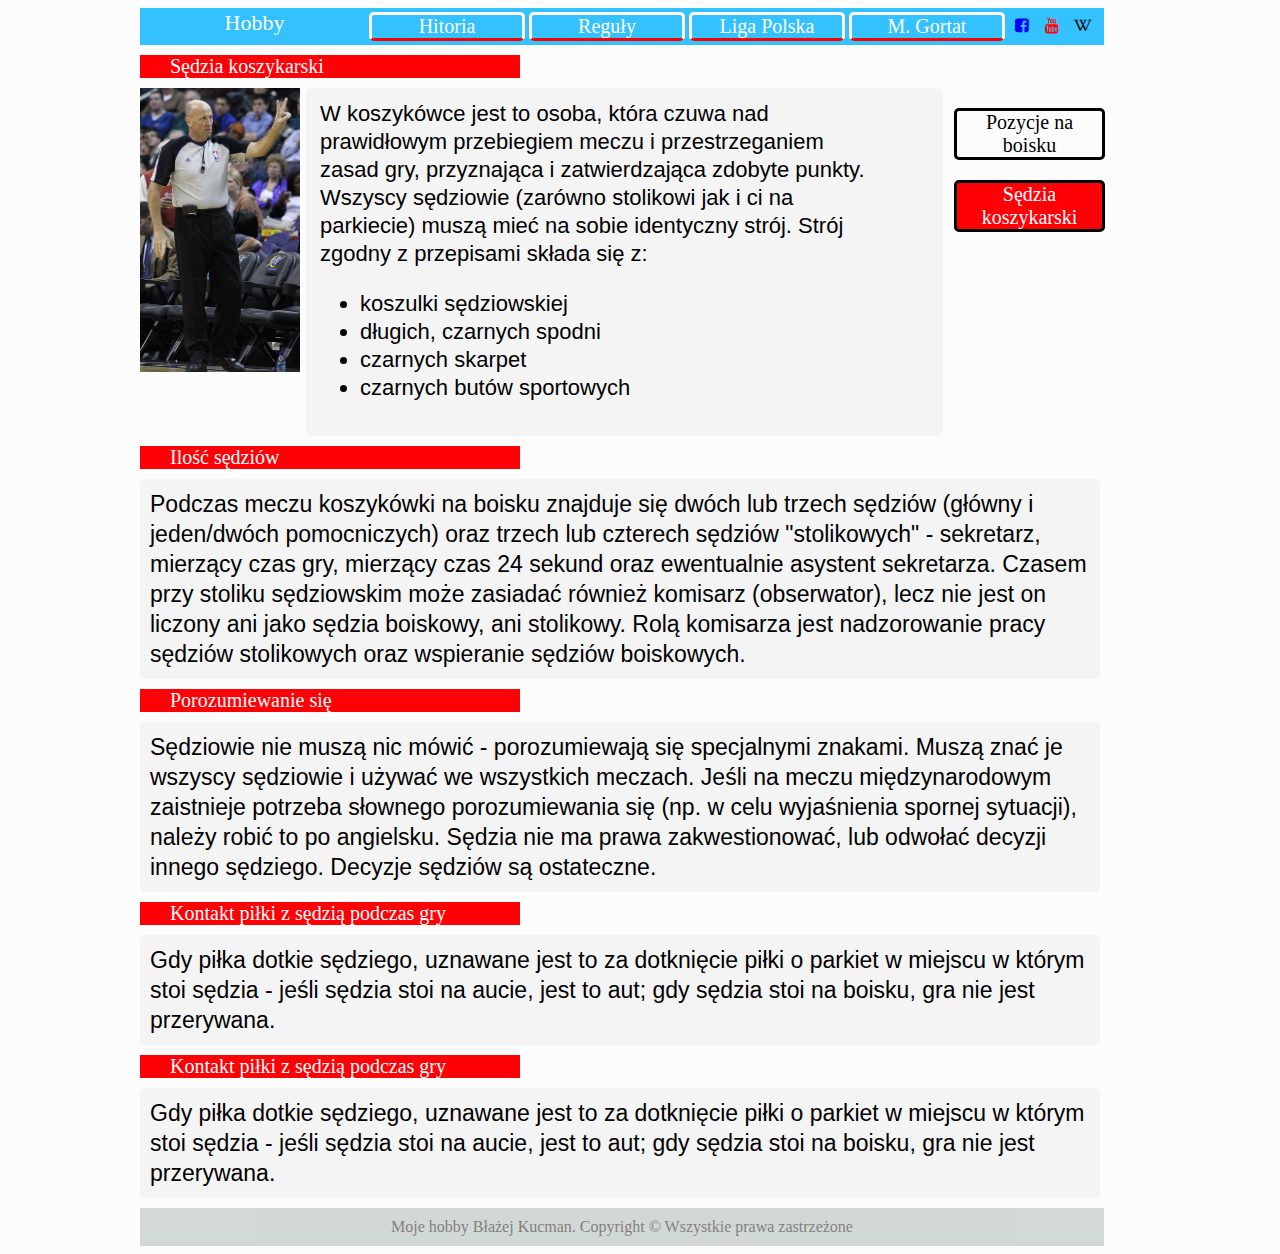
<file: sedzia.html>
<!DOCTYPE HTML>

<html lang="pl">
<head>
	<meta charset="utf-8"/> 
	<title>Hobby: Reguły-Sędzia</title>
	<meta name="description" content="Moje hobby to koszykówka przedstawiona zostanie historia koszykówki , reguły i inne ciekawe rzeczy na jej temat" />
	<meta name="keywords" content="hobby,koszykówka,piłka,koszykarz,historai,regułu,Marcin Gortat,Liga polska"/>
	<meta http-equiv="X-UA-Compatible" content="IE=edge,chrome=1"/>
	<meta name="author" content="Błażej Kucman" />
	<link rel="Shortcut icon" href="ikona.jpg">
	<link rel="stylesheet" href="style.css" type="text/css" />
	<link rel="stylesheet" href="css/fontello.css" type="text/css" />
</head>
<body>
<div class="main">
	<div class="naglowek">
		<div id="logo"><a href="index.html">Hobby</a></div>
		<div><a  href="historia.html" class="wybor15" ><p class="wybor">Hitoria</p></a></div>
		<div><a  href="reguly.html" class="wybor15" ><p class="wybor">Reguły</p></a></div>
		<div><a  href="ligapl.html" class="wybor15" ><p class="wybor">Liga Polska</p></a></div>
		<div><a  href="gortat.html" class="wybor15" ><p class="wybor">M. Gortat</p></a></div>
		<div class="ikona"><a href="https://www.facebook.com/plksa"  target="_blank" ><i class="icon-facebook-squared"></i></a></div>
		<div class="ikona"><a href="https://www.youtube.com/watch?v=aAdioIs17LM" target="_blank" ><i class="icon-youtube"></i></a></div>
		<div class="ikona"><a href="https://pl.wikipedia.org/wiki/Koszyk%C3%B3wka" target="_blank" ><i class="icon-wikipedia"></i></a> </div>
		<div style="clear: both"></div>
	</div>

	<div class="pasek">Sędzia koszykarski</div>
	
	
		<div id="reklamaS">
	
		<div><a  href="pozycje.html" class="wybor15" ><p class="przyreg">Pozycje na boisku</p></a></div>
		<div><p class="przyciskREG">Sędzia koszykarski</p></div>
		
		
		</div>
		
		<div id="opisy">
		<div class="zdjecie"><img src="sedzia.jpg" width="100%" title="Typowy sędzia" alt="Typowy sędzia"></div>
		<div id="opisS">
		 
		  <div class="tekstS">
			 W koszykówce jest to osoba, która czuwa nad prawidłowym przebiegiem meczu i przestrzeganiem zasad gry, przyznająca i zatwierdzająca zdobyte punkty.
			 Wszyscy sędziowie (zarówno stolikowi jak i ci na parkiecie) muszą mieć na sobie identyczny strój. Strój zgodny z przepisami składa się z:
			 <ul>
				<li  class="lispoz">koszulki sędziowskiej</li>
				<li class="lispoz" >długich, czarnych spodni</li>
				<li class="lispoz">czarnych skarpet</li>
				<li class="lispoz">czarnych butów sportowych</li>
			 </ul>
			 
			</div>
	
		</div>
		
		<div class="pasek1">Ilość sędziów</div>
		<div class="opishis11">
		Podczas meczu koszykówki na boisku znajduje się dwóch lub trzech sędziów (główny i jeden/dwóch pomocniczych) oraz trzech lub czterech
		sędziów "stolikowych" - sekretarz, mierzący czas gry, mierzący czas 24 sekund oraz ewentualnie asystent sekretarza. Czasem przy stoliku 
		sędziowskim może zasiadać również komisarz (obserwator), lecz nie jest on liczony ani jako sędzia boiskowy, ani stolikowy. Rolą komisarza 
		jest nadzorowanie pracy sędziów stolikowych oraz wspieranie sędziów boiskowych.
		</div>
		
		<div class="pasek1">Porozumiewanie się</div>
		<div class="opishis11">
		Sędziowie nie muszą nic mówić - porozumiewają się specjalnymi znakami. Muszą znać je wszyscy sędziowie i używać we wszystkich meczach. 
		Jeśli na meczu międzynarodowym zaistnieje potrzeba słownego porozumiewania się (np. w celu wyjaśnienia spornej sytuacji), należy 
		robić to po angielsku. Sędzia nie ma prawa zakwestionować, lub odwołać decyzji innego sędziego. Decyzje sędziów są ostateczne.
		</div>
		
		</div>
		
		<div class="pasek1">Kontakt piłki z sędzią podczas gry</div>
		<div class="opishis11">
		Gdy piłka dotkie sędziego, uznawane jest to za dotknięcie piłki o parkiet w miejscu w którym stoi sędzia - jeśli sędzia stoi na aucie,
		jest to aut; gdy sędzia stoi na boisku, gra nie jest przerywana.
		</div>
		
		
		
		
		<div class="pasek1">Kontakt piłki z sędzią podczas gry</div>
		<div class="opishis11">
		Gdy piłka dotkie sędziego, uznawane jest to za dotknięcie piłki o parkiet w miejscu w którym stoi sędzia - jeśli sędzia stoi na aucie,
		jest to aut; gdy sędzia stoi na boisku, gra nie jest przerywana.
		</div>
		
		<div style="clear: both"></div>
	<div class="fot">
	Moje hobby Błażej Kucman. Copyright © Wszystkie prawa zastrzeżone
	</div>	
	
</div>
</body>
</html>
</file>
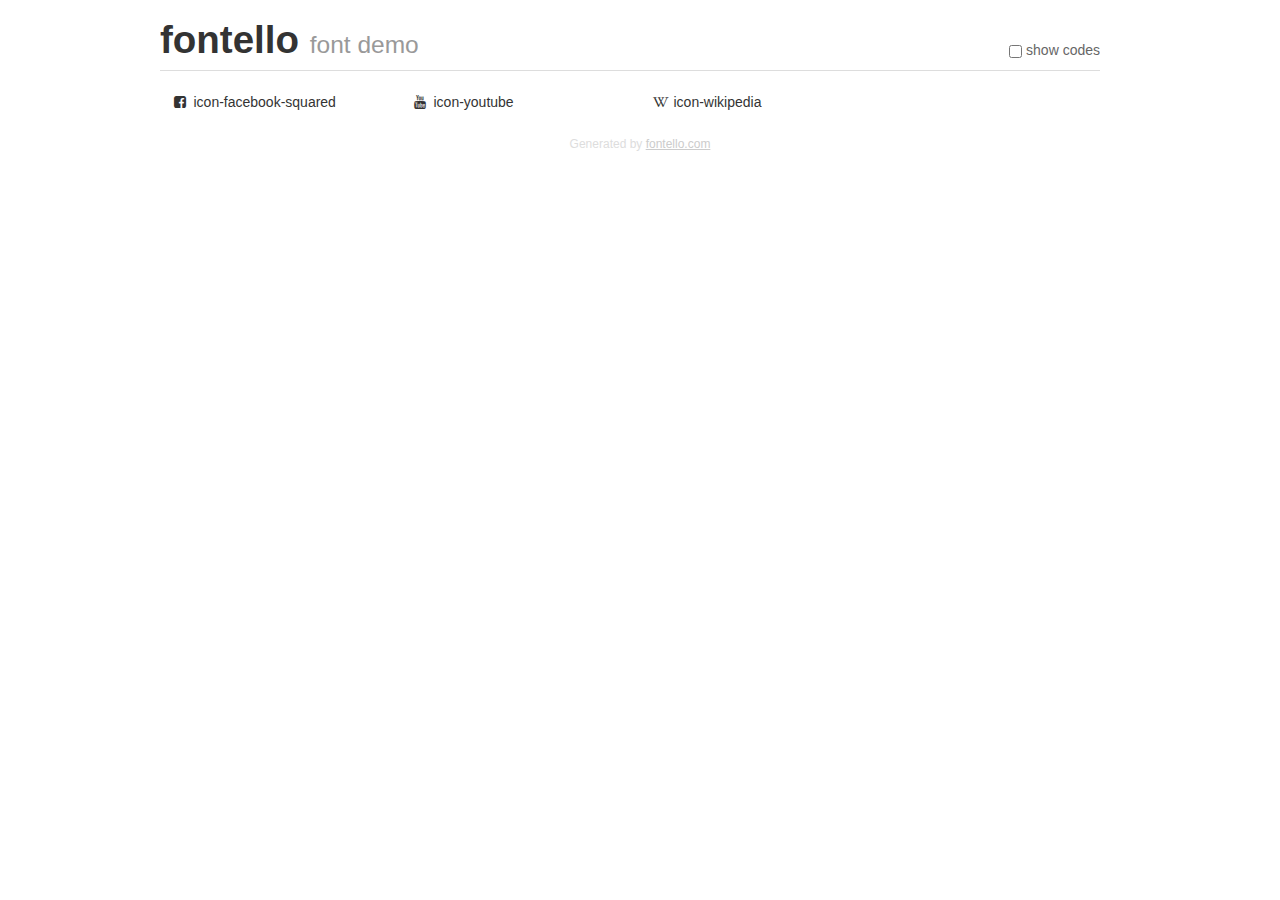
<file: fontello-9682b644/demo.html>
<!DOCTYPE html>
<html>
  <head><!--[if lt IE 9]><script language="javascript" type="text/javascript" src="//html5shim.googlecode.com/svn/trunk/html5.js"></script><![endif]-->
    <meta charset="UTF-8"><style>/*
 * Bootstrap v2.2.1
 *
 * Copyright 2012 Twitter, Inc
 * Licensed under the Apache License v2.0
 * http://www.apache.org/licenses/LICENSE-2.0
 *
 * Designed and built with all the love in the world @twitter by @mdo and @fat.
 */
.clearfix {
  *zoom: 1;
}
.clearfix:before,
.clearfix:after {
  display: table;
  content: "";
  line-height: 0;
}
.clearfix:after {
  clear: both;
}
html {
  font-size: 100%;
  -webkit-text-size-adjust: 100%;
  -ms-text-size-adjust: 100%;
}
a:focus {
  outline: thin dotted #333;
  outline: 5px auto -webkit-focus-ring-color;
  outline-offset: -2px;
}
a:hover,
a:active {
  outline: 0;
}
button,
input,
select,
textarea {
  margin: 0;
  font-size: 100%;
  vertical-align: middle;
}
button,
input {
  *overflow: visible;
  line-height: normal;
}
button::-moz-focus-inner,
input::-moz-focus-inner {
  padding: 0;
  border: 0;
}
body {
  margin: 0;
  font-family: "Helvetica Neue", Helvetica, Arial, sans-serif;
  font-size: 14px;
  line-height: 20px;
  color: #333;
  background-color: #fff;
}
a {
  color: #08c;
  text-decoration: none;
}
a:hover {
  color: #005580;
  text-decoration: underline;
}
.row {
  margin-left: -20px;
  *zoom: 1;
}
.row:before,
.row:after {
  display: table;
  content: "";
  line-height: 0;
}
.row:after {
  clear: both;
}
[class*="span"] {
  float: left;
  min-height: 1px;
  margin-left: 20px;
}
.container,
.navbar-static-top .container,
.navbar-fixed-top .container,
.navbar-fixed-bottom .container {
  width: 940px;
}
.span12 {
  width: 940px;
}
.span11 {
  width: 860px;
}
.span10 {
  width: 780px;
}
.span9 {
  width: 700px;
}
.span8 {
  width: 620px;
}
.span7 {
  width: 540px;
}
.span6 {
  width: 460px;
}
.span5 {
  width: 380px;
}
.span4 {
  width: 300px;
}
.span3 {
  width: 220px;
}
.span2 {
  width: 140px;
}
.span1 {
  width: 60px;
}
[class*="span"].pull-right,
.row-fluid [class*="span"].pull-right {
  float: right;
}
.container {
  margin-right: auto;
  margin-left: auto;
  *zoom: 1;
}
.container:before,
.container:after {
  display: table;
  content: "";
  line-height: 0;
}
.container:after {
  clear: both;
}
p {
  margin: 0 0 10px;
}
.lead {
  margin-bottom: 20px;
  font-size: 21px;
  font-weight: 200;
  line-height: 30px;
}
small {
  font-size: 85%;
}
h1 {
  margin: 10px 0;
  font-family: inherit;
  font-weight: bold;
  line-height: 20px;
  color: inherit;
  text-rendering: optimizelegibility;
}
h1 small {
  font-weight: normal;
  line-height: 1;
  color: #999;
}
h1 {
  line-height: 40px;
}
h1 {
  font-size: 38.5px;
}
h1 small {
  font-size: 24.5px;
}
body {
  margin-top: 90px;
}
.header {
  position: fixed;
  top: 0;
  left: 50%;
  margin-left: -480px;
  background-color: #fff;
  border-bottom: 1px solid #ddd;
  padding-top: 10px;
  z-index: 10;
}
.footer {
  color: #ddd;
  font-size: 12px;
  text-align: center;
  margin-top: 20px;
}
.footer a {
  color: #ccc;
  text-decoration: underline;
}
.the-icons {
  font-size: 14px;
  line-height: 24px;
}
.switch {
  position: absolute;
  right: 0;
  bottom: 10px;
  color: #666;
}
.switch input {
  margin-right: 0.3em;
}
.codesOn .i-name {
  display: none;
}
.codesOn .i-code {
  display: inline;
}
.i-code {
  display: none;
}
@font-face {
      font-family: 'fontello';
      src: url('./font/fontello.eot?28923216');
      src: url('./font/fontello.eot?28923216#iefix') format('embedded-opentype'),
           url('./font/fontello.woff?28923216') format('woff'),
           url('./font/fontello.ttf?28923216') format('truetype'),
           url('./font/fontello.svg?28923216#fontello') format('svg');
      font-weight: normal;
      font-style: normal;
    }
     
     
    .demo-icon
    {
      font-family: "fontello";
      font-style: normal;
      font-weight: normal;
      speak: none;
     
      display: inline-block;
      text-decoration: inherit;
      width: 1em;
      margin-right: .2em;
      text-align: center;
      /* opacity: .8; */
     
      /* For safety - reset parent styles, that can break glyph codes*/
      font-variant: normal;
      text-transform: none;
     
      /* fix buttons height, for twitter bootstrap */
      line-height: 1em;
     
      /* Animation center compensation - margins should be symmetric */
      /* remove if not needed */
      margin-left: .2em;
     
      /* You can be more comfortable with increased icons size */
      /* font-size: 120%; */
     
      /* Font smoothing. That was taken from TWBS */
      -webkit-font-smoothing: antialiased;
      -moz-osx-font-smoothing: grayscale;
     
      /* Uncomment for 3D effect */
      /* text-shadow: 1px 1px 1px rgba(127, 127, 127, 0.3); */
    }
     </style>
    <link rel="stylesheet" href="css/animation.css"><!--[if IE 7]><link rel="stylesheet" href="css/fontello-ie7.css"><![endif]-->
    <script>
      function toggleCodes(on) {
        var obj = document.getElementById('icons');
        
        if (on) {
          obj.className += ' codesOn';
        } else {
          obj.className = obj.className.replace(' codesOn', '');
        }
      }
      
    </script>
  </head>
  <body>
    <div class="container header">
      <h1>
        fontello
         <small>font demo</small>
      </h1>
      <label class="switch">
        <input type="checkbox" onclick="toggleCodes(this.checked)">show codes
      </label>
    </div>
    <div id="icons" class="container">
      <div class="row">
        <div title="Code: 0xe800" class="the-icons span3"><i class="demo-icon icon-facebook-squared">&#xe800;</i> <span class="i-name">icon-facebook-squared</span><span class="i-code">0xe800</span></div>
        <div title="Code: 0xe801" class="the-icons span3"><i class="demo-icon icon-youtube">&#xe801;</i> <span class="i-name">icon-youtube</span><span class="i-code">0xe801</span></div>
        <div title="Code: 0xe802" class="the-icons span3"><i class="demo-icon icon-wikipedia">&#xe802;</i> <span class="i-name">icon-wikipedia</span><span class="i-code">0xe802</span></div>
      </div>
    </div>
    <div class="container footer">Generated by <a href="http://fontello.com">fontello.com</a></div>
  </body>
</html>
</file>
<file: style.css>
body
{
	background-color: rgba(232,230,230,0.1);
	ound-color: D7F8FF
}
h1
{
	text-fill-color:black;
	-webkit-test-fill-color:black;
	color: pink;
	font-familly: caastellar;
	text-align: centre;
}


a:link
{
	color: white;
	text-decoration: none;
}
a:visited
{
	color:white;
	text-decoration: none;
}
/*a:hover
{
	transform:perspective(320px) translateZ(50px);
}*/
.main
{
	width: 1000px;
	margin-left: auto;
	margin-right: auto;
}

.naglowek
{
	width: 960px;
	background-color: rgba(0,178,255,0.8);
	/*background-color: #00B2FF;*/
	color: white;
	padding: 2px;
}

#logo
{
	text-align: center;
	font-size: 22px;
	float: left;
	width: 225px;
	font-family: 'Bangers', cursive;
}

#logo:hover
{
	transform:perspective(320px) translateZ(50px);
}

.wybor
{
	margin: 2px;
	border-radius:5px;
	border-style:solid;
    border-bottom-color:#F00;
	float: left;
	width: 150px;
	text-align: center;
	font-size: 20px;
	transition-duration:0.5s;
    -webkit-transition-duration:0.5s
}
.wybor:hover
{
	text-allign: center;
	background-color: #00B2FF;
	color: black;
	transform: scale(1.25);
}

a.wybor1
{
	display: block;
	width: 150px;
	
}
a.wybor15
{
	display: block;
}
.ikona
{
	float: left;
	width: 30px;
	text-align: center;
}
.ikona:hover
{
	background-color: white;
	border-radius:100px;
	border-width: 0.5px;
	border-style: solid;
}
.pasek
{
	font-size: 20px;
	margin-top: 10px;
	margin-bottom: 10px;
	width: 350px;
	background-color: #FF0006;
	color: white;
	padding-left:30px;
}

#opis
 {
	 float:left;
	width: 640px;
	height: 112px;
	padding: 2px;
	background-color: rgba(168,181,176,0.1);
	border-radius:5px;
}


.zdjecie 
{
	float:left;
	width:160px;
	height:112px;
	background-color: none;
	transition-duration:2s;
    -webkit-transition-duration:2s
}
.zdjecie:hover{
	
	transform: scale(1.15);
}

.opis1
 {	
	margin-top: 10px; 
	float: left;
	width: 800px;
	height: 112px;
	padding: 2px;
	background-color: rgba(168,181,176,0.1);
	border-radius: 5px;
}

.zdjecie1 {
	float:left;
	width:160px;
	height:152px;
	background-color: none;
}

.tekst
{
	color: black;
	text-align: center;
	float: left;
	margin-left: 2px;
	width: 618px;
	font-family: 'Play', sans-serif;
	font-size: 22px;
	line-height: 28px;
	padding: 10px;
	transition-duration:1s;
    -webkit-transition-duration:1s
}

.tekst:hover
{
	transform: scale(1.05);
}
	
}
#opisy
{
	float: left;
	width: 800px;
}
#reklama{
	margin-left: 8px;
	margin-right: 36px;
	float: right;
	width: 150px;
	height: 494px;
	background-color: rgba(168,181,176,0.5);
}

.rektxt
{
	font-family: 'Play', sans-serif;
	font-size: 26px;
	line-height: 28px;
}
.fot
{
	margin-top: 10px;
	width: 960px;
	background-color: #A8B5B0;
	text-align: center;
	padding: 2px;
	padding-bottom: 10px;
	padding-top: 10px;
	opacity: 0.5;
}



/*Historia*/


.przycisk
{
	
	color:black;
	margin: 2px;
	border-radius:10px;
	border-style:solid;
	float: left;
	width: 150px;
	text-align: center;
	font-size: 20px;
	
}
.opishis
{
	float:left;
	width: 784px;
	padding: 10px;
	background-color: rgba(168,181,176,0.1);
	border-radius:5px;
	font-family: 'Play', sans-serif;
	font-size: 23px;
	line-height: 30px;
}
.pasek1
{
	float: left;
	font-size: 20px;
	margin-top: 10px;
	margin-bottom: 10px;
	width: 350px;
	background-color: #FF0006;
	color: white;
	padding-left:30px;
}


/*Reguły*/

.opislista
{
	float:left;
	width: 784px;
	padding: 10px;
	background-color: rgba(168,181,176,0.1);
	border-radius:5px;
	font-family: 'Play', sans-serif;
	font-size: 23px;
	line-height: 30px;
	
	
}	

li
{
	list-style-type: circle;
}

#tab{
	width: 960px;
	padding: 2px;
	
	
}


#tabela
{
	width: 960px;
	background-color: rgba(168,181,176,0.1);
	font-family: 'Play', sans-serif;
	font-size: 23px;
	/*border-collapse:collapse; aby krawędzie przylegały*/
	border:3px solid #000;
	
	
}

td.tabobr{
    border:2px solid #000;
    text-align:center;

}
.przyreg
{
	color: black;
	margin-right: 5px;
	border-radius:5px;
	border-style:solid;
    border-color: black;
	/*float: left;*/
	width: 145px;
	text-align: center;
	font-size: 20px;
	color: black;
	transition-duration:0.5s;
    -webkit-transition-duration:0.5s
}
.przyreg:hover
{
	text-allign: center;
	background-color: rgba(168,181,176,0.5);
	color: black;
	transform: scale(1.25);
}
#reklamaREG
{
	margin-left: 8px;
	margin-right: 36px;
	float: right;
	width: 150px;
	height: 494px;
	
	
}
.przyciskREG

{
	color: black;
	margin-right: 5px;
	border-radius:5px;
	border-style:solid;
    border-color: black;
	/*float: left;*/
	width: 145px;
	text-align: center;
	font-size: 20px;
	color: white;
	background-color: #FF0006;
}

/*Liga polska*/







#opisyliga
{
	width: 680;
	float: left;
}
.opisliga
{
	float: left;
	width: 664px;
	padding: 10px;
	background-color: rgba(168,181,176,0.1);
	border-radius:5px;
	font-family: 'Play', sans-serif;
	font-size: 23px;
	line-height: 30px;
}
#tabelaligax
{
	float: right;
	width: 270px;
	
}

#tabelaliga
{
	border-collapse:collapse;
	margin-left: 8px;
	margin-right: 36px;
	float: right;
	width: 270px;
	background-color: rgba(168,181,176,0.1);
	font-size: 15px;
	/*background-color: #A8B5B0;*/
	border:1px solid #000;
	
	
}

.tabpol
{
	width: 100%;
	border-collapse:collapse;
	
}
.lp
{
	width: 5%;
	/*border:1px solid #000;*/
	font-size: 20px;	
	text-align: center;
	
}

.druzyna
{
	/*border:1px solid #000;*/
	width: 100px;
}

.stos
{
	/*border:1px solid #000;*/
	font-size: 10px;
	text-align: center;
	
}
.ratio
{
	/*border:1px solid #000;*/
	color: red;
	text-align: center;
	
}
.wiersz
{
	background-color: rgba(168,181,176,0.5);
	
	
}
.zddr
{
	/*border:1px solid #000;*/
	transition-duration:1s;
    -webkit-transition-duration:1s
}
.zddr:hover
{
	transform: scale(1.95);
	
}
.tabtxt
{
	font-family: 'Play', sans-serif;
	font-size: 26px;
	text-align: center;
}


#pasek1new
{
	float: left;
	font-size: 20px;
	margin-top: 10px;
	margin-bottom: 10px;
	width: 350px;
	background-color: #FF0006;
	color: white;
	padding-left:30px;
}

#tabnaj
{
	background-color: rgba(168,181,176,0.1);
}
#opisliga1
{
	float: left;
	width: 664px;
	padding: 10px;
	
	border-radius:5px;
	font-family: 'Play', sans-serif;
	font-size: 23px;
	line-height: 30px;
}


/*Gortat*/


#opisMG
 {
	float:left;
	width: 590px;
	padding: 2px;
	background-color: rgba(168,181,176,0.1);
	border-radius:5px;
}
.zdjecieMG
{
	text-align: center;
	background-color: none;
	transition-duration:2s;
    -webkit-transition-duration:2s
}
.zdjecieMG:hover{
	
	transform: scale(1.65);
}
.rekMG
{
	
	font-family: 'Play', sans-serif;
	font-size: 12px;
	text-align: center;
	color: white;
	padding: 2px;
	word-break:break-all;
	
}
.pasekMG
{
	
	font-size: 15px;
	margin-top: 5px;
	margin-bottom: 5px;
	background-color: #FF0006;
	color: white;
	text-align: center;
	font-family: 'Play', sans-serif;
}
.tekstMG
{
	color: black;
	text-align: center;
	float: left;
	margin-left: 2px;
	width: 568px;
	font-family: 'Play', sans-serif;
	font-size: 22px;
	line-height: 28px;
	padding: 10px;
}
#reklamaMG
{
	margin-left: 8px;
	margin-right: 36px;
	float: right;
	width: 200px;
	background-color: rgba(168,181,176,0.5);
}

.opisMG1
{
	margin-top: 10px; 
	float: left;
	width: 750px;
	padding: 2px;
	background-color: rgba(168,181,176,0.1);
	border-radius: 5px;
}

#opisMG1film
{
	width: 750px;
	height: 422px;
	margin-top: 10px; 
	float: left;
	padding: 2px;
	
}
#rekordyMG
{
	text-align: center;
	float: left;
	width: 750px;
	padding: 10px;
	border-radius:5px;
	font-family: 'Play', sans-serif;
	font-size: 15px; 
	border:1px solid #000;
	border-spacing: 6px;
	/*line-height: 30px;*/
	
}
iframe
{
	width: 750px ;
	height: 422px ;
	frameborder: 0px;
}

/* Pozycje */

.pasek1poz
{
	float: left;
	font-size: 20px;
	margin-top: 10px;
	margin-bottom: 10px;
	width: 450px;
	background-color: #FF0006;
	color: white;
	padding-left:30px;
	
}	

li.lispoz
{


	list-style-type:  disc;
	text-align: left;

}

.opishis11
{
	
	float:left;
	width: 940px;
	padding: 10px;
	background-color: rgba(168,181,176,0.1);
	border-radius:5px;
	font-family: 'Play', sans-serif;
	font-size: 23px;
	line-height: 30px;
}



/*sedzia*/

.tekstS
{
	color: black;
	
	float: left;
	margin-left: 2px;
	width: 568px;
	font-family: 'Play', sans-serif;
	font-size: 22px;
	line-height: 28px;
	padding: 10px;
}

#opisS
 {
	float:left;
	margin-left: 6px;
	width: 633px;
	padding: 2px;
	background-color: rgba(168,181,176,0.1);
	border-radius:5px;
}

#reklamaS
{
	margin-left: 8px;
	margin-right: 36px;
	float: right;
	width: 150px;
	
	
}
</file>
<file: css/fontello.css>
@font-face {
  font-family: 'fontello';
  src: url('../font/fontello.eot?30858198');
  src: url('../font/fontello.eot?30858198#iefix') format('embedded-opentype'),
       url('../font/fontello.woff?30858198') format('woff'),
       url('../font/fontello.ttf?30858198') format('truetype'),
       url('../font/fontello.svg?30858198#fontello') format('svg');
  font-weight: normal;
  font-style: normal;
}
/* Chrome hack: SVG is rendered more smooth in Windozze. 100% magic, uncomment if you need it. */
/* Note, that will break hinting! In other OS-es font will be not as sharp as it could be */
/*
@media screen and (-webkit-min-device-pixel-ratio:0) {
  @font-face {
    font-family: 'fontello';
    src: url('../font/fontello.svg?30858198#fontello') format('svg');
  }
}
*/
 
 [class^="icon-"]:before, [class*=" icon-"]:before {
  font-family: "fontello";
  font-style: normal;
  font-weight: normal;
  speak: none;
 
  display: inline-block;
  text-decoration: inherit;
  width: 1em;
  margin-right: .2em;
  text-align: center;
  /* opacity: .8; */
 
  /* For safety - reset parent styles, that can break glyph codes*/
  font-variant: normal;
  text-transform: none;
 
  /* fix buttons height, for twitter bootstrap */
  line-height: 1em;
 
  /* Animation center compensation - margins should be symmetric */
  /* remove if not needed */
  margin-left: .2em;
 
  /* you can be more comfortable with increased icons size */
  /* font-size: 120%; */
 
  /* Font smoothing. That was taken from TWBS */
  -webkit-font-smoothing: antialiased;
  -moz-osx-font-smoothing: grayscale;
 
  /* Uncomment for 3D effect */
  /* text-shadow: 1px 1px 1px rgba(127, 127, 127, 0.3); */
}
 
.icon-facebook-squared:before { content: '\e800';
margin: 7px;
float: left;
color: blue;
 } /* '' */
.icon-youtube:before { content: '\e801';
margin: 7px;
float: left;
color: red;
 } /* '' */
.icon-wikipedia:before { content: '\e802';
margin: 7px;
float: left;
color: black;
 } /* '' */
</file>
<file: fontello-9682b644/css/fontello-ie7.css>
[class^="icon-"], [class*=" icon-"] {
  font-family: 'fontello';
  font-style: normal;
  font-weight: normal;
 
  /* fix buttons height */
  line-height: 1em;
 
  /* you can be more comfortable with increased icons size */
  /* font-size: 120%; */
}
 
.icon-facebook-squared { *zoom: expression( this.runtimeStyle['zoom'] = '1', this.innerHTML = '&#xe800;&nbsp;'); }
.icon-youtube { *zoom: expression( this.runtimeStyle['zoom'] = '1', this.innerHTML = '&#xe801;&nbsp;'); }
.icon-wikipedia { *zoom: expression( this.runtimeStyle['zoom'] = '1', this.innerHTML = '&#xe802;&nbsp;'); }
</file>
<file: fontello-9682b644/css/animation.css>
/*
   Animation example, for spinners
*/
.animate-spin {
  -moz-animation: spin 2s infinite linear;
  -o-animation: spin 2s infinite linear;
  -webkit-animation: spin 2s infinite linear;
  animation: spin 2s infinite linear;
  display: inline-block;
}
@-moz-keyframes spin {
  0% {
    -moz-transform: rotate(0deg);
    -o-transform: rotate(0deg);
    -webkit-transform: rotate(0deg);
    transform: rotate(0deg);
  }

  100% {
    -moz-transform: rotate(359deg);
    -o-transform: rotate(359deg);
    -webkit-transform: rotate(359deg);
    transform: rotate(359deg);
  }
}
@-webkit-keyframes spin {
  0% {
    -moz-transform: rotate(0deg);
    -o-transform: rotate(0deg);
    -webkit-transform: rotate(0deg);
    transform: rotate(0deg);
  }

  100% {
    -moz-transform: rotate(359deg);
    -o-transform: rotate(359deg);
    -webkit-transform: rotate(359deg);
    transform: rotate(359deg);
  }
}
@-o-keyframes spin {
  0% {
    -moz-transform: rotate(0deg);
    -o-transform: rotate(0deg);
    -webkit-transform: rotate(0deg);
    transform: rotate(0deg);
  }

  100% {
    -moz-transform: rotate(359deg);
    -o-transform: rotate(359deg);
    -webkit-transform: rotate(359deg);
    transform: rotate(359deg);
  }
}
@-ms-keyframes spin {
  0% {
    -moz-transform: rotate(0deg);
    -o-transform: rotate(0deg);
    -webkit-transform: rotate(0deg);
    transform: rotate(0deg);
  }

  100% {
    -moz-transform: rotate(359deg);
    -o-transform: rotate(359deg);
    -webkit-transform: rotate(359deg);
    transform: rotate(359deg);
  }
}
@keyframes spin {
  0% {
    -moz-transform: rotate(0deg);
    -o-transform: rotate(0deg);
    -webkit-transform: rotate(0deg);
    transform: rotate(0deg);
  }

  100% {
    -moz-transform: rotate(359deg);
    -o-transform: rotate(359deg);
    -webkit-transform: rotate(359deg);
    transform: rotate(359deg);
  }
}
</file>
